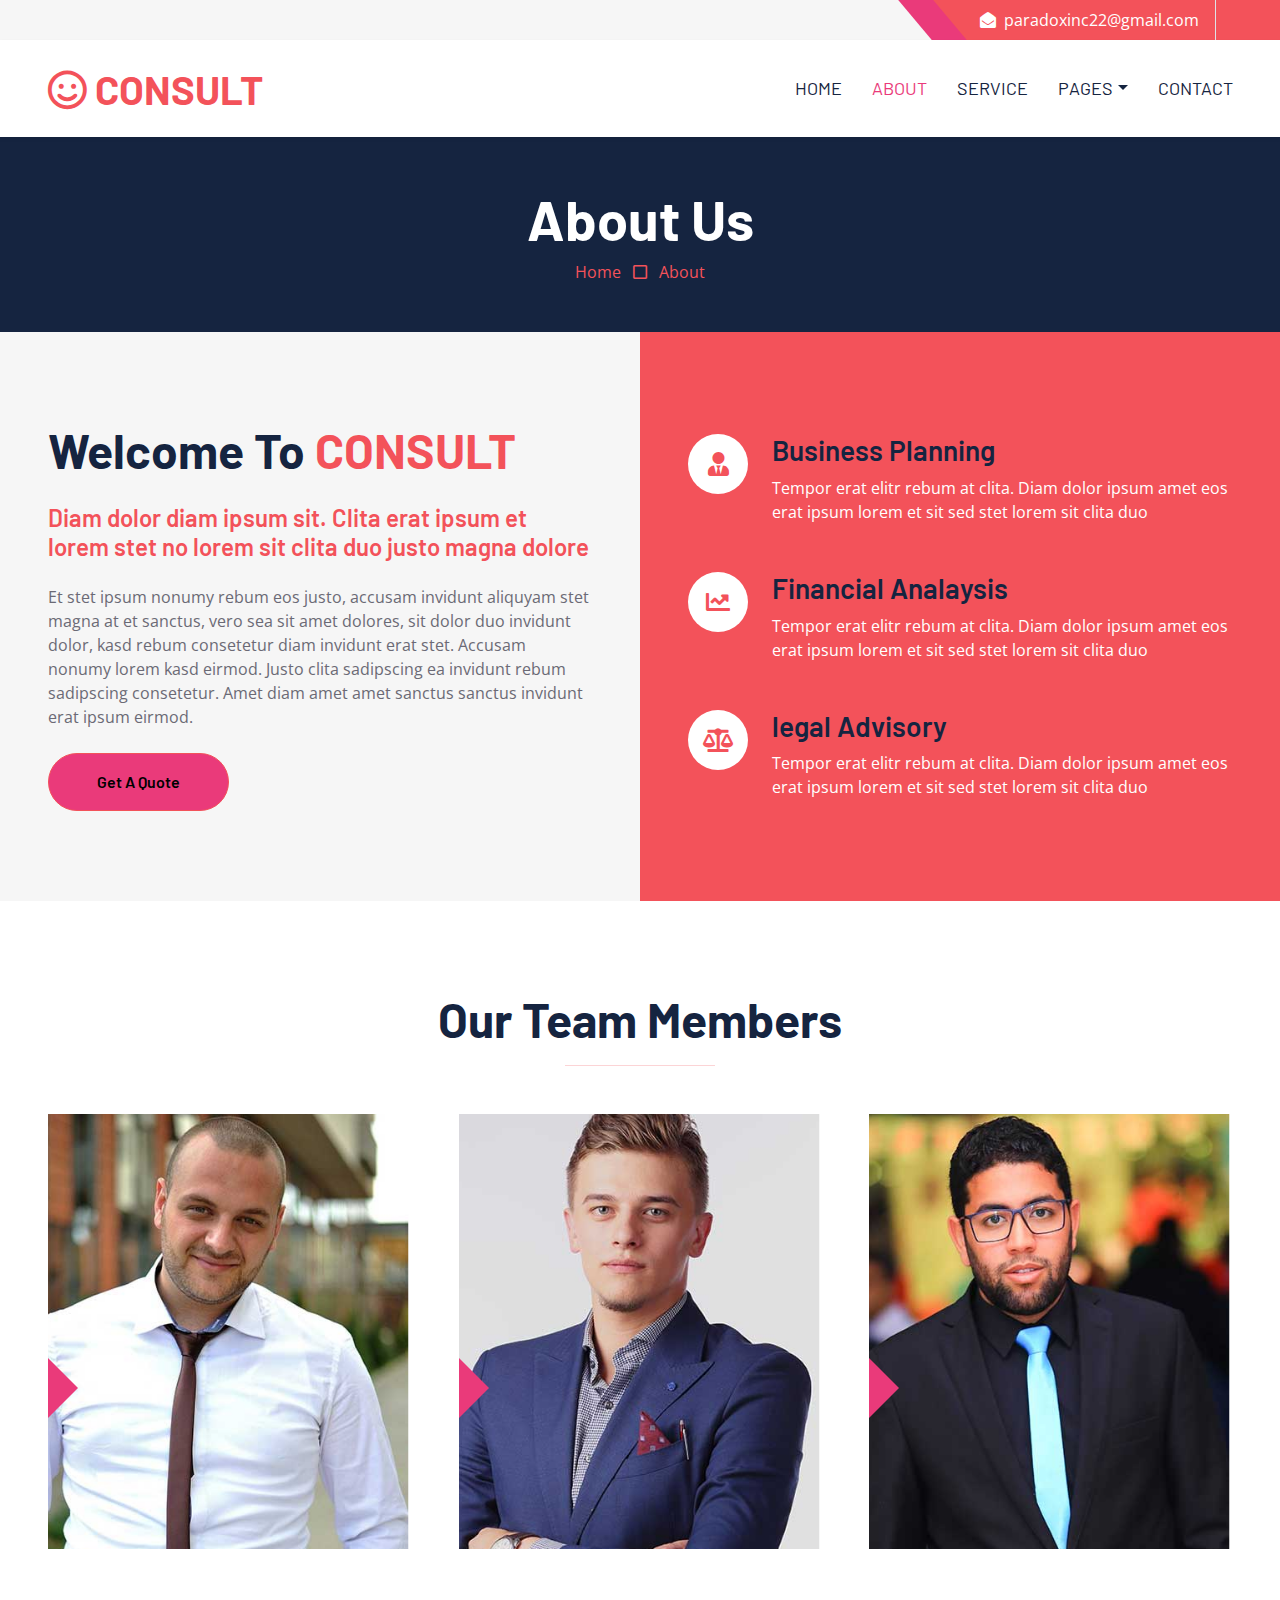
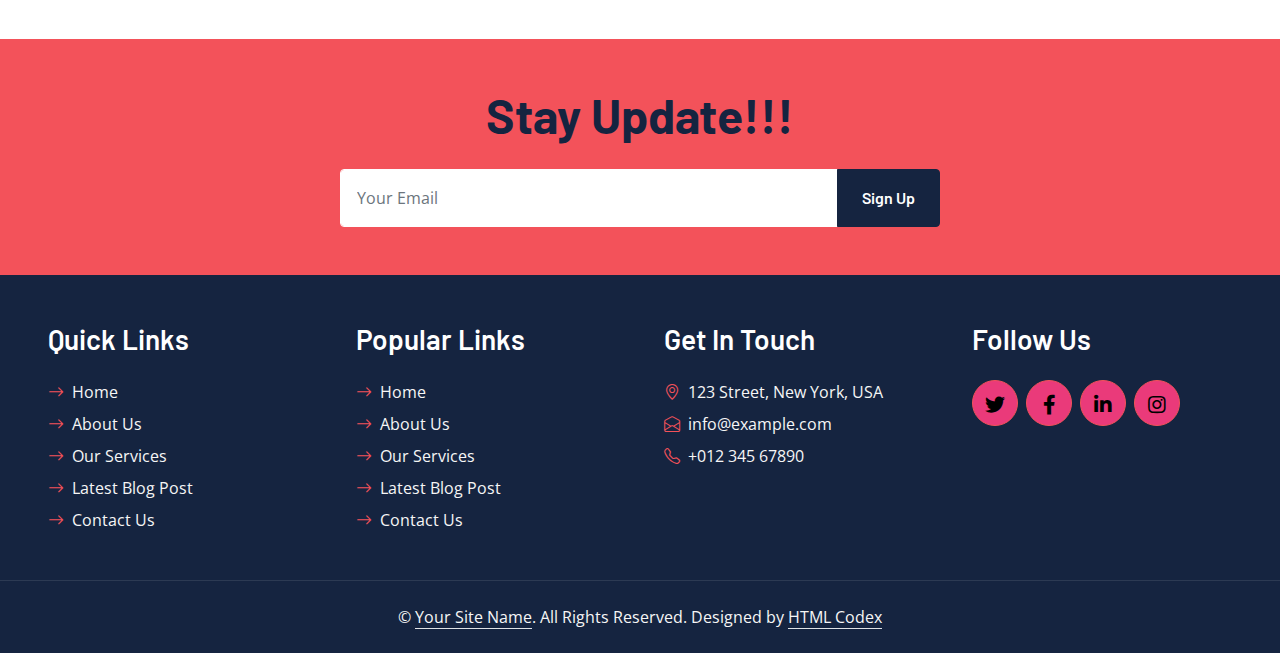
<file: about.html>
<!DOCTYPE html>
<html lang="en">

<head>
    <meta charset="utf-8">
    <title>CONSULT - Consultancy Website Template</title>
    <meta content="width=device-width, initial-scale=1.0" name="viewport">
    <meta content="Free HTML Templates" name="keywords">
    <meta content="Free HTML Templates" name="description">

    <!-- Favicon -->
    <link href="img/favicon.ico" rel="icon">

    <!-- Google Web Fonts -->
    <link rel="preconnect" href="https://fonts.googleapis.com">
    <link rel="preconnect" href="https://fonts.gstatic.com" crossorigin>
    <link href="https://fonts.googleapis.com/css2?family=Barlow:wght@500;600;700&family=Open+Sans:wght@400;600&display=swap" rel="stylesheet"> 

    <!-- Icon Font Stylesheet -->
    <link href="https://cdnjs.cloudflare.com/ajax/libs/font-awesome/5.10.0/css/all.min.css" rel="stylesheet">
    <link href="https://cdn.jsdelivr.net/npm/bootstrap-icons@1.4.1/font/bootstrap-icons.css" rel="stylesheet">

    <!-- Libraries Stylesheet -->
    <link href="lib/owlcarousel/assets/owl.carousel.min.css" rel="stylesheet">

    <!-- Customized Bootstrap Stylesheet -->
    <link href="css/bootstrap.min.css" rel="stylesheet">

    <!-- Template Stylesheet -->
    <link href="css/style.css" rel="stylesheet">
</head>

<div>
    <!-- Topbar Start -->
    <div class="container-fluid bg-secondary ps-5 pe-0 d-none d-lg-block">
        <div class="row gx-0">
            <div class="col-md-6 text-center text-lg-start mb-2 mb-lg-0">
                <!--
                <div class="d-inline-flex align-items-center">
                    <a class="text-body py-2 pe-3 border-end" href=""><small>FAQs</small></a>
                    <a class="text-body py-2 px-3 border-end" href=""><small>Support</small></a>
                    <a class="text-body py-2 px-3 border-end" href=""><small>Privacy</small></a>
                    <a class="text-body py-2 px-3 border-end" href=""><small>Policy</small></a>
                    <a class="text-body py-2 ps-3" href=""><small>Career</small></a>
                </div>-->
            </div>
            <div class="col-md-6 text-center text-lg-end">
                <div class="position-relative d-inline-flex align-items-center bg-primary text-white top-shape px-5">
                    <div class="me-3 pe-3 border-end py-2">
                        <p class="m-0"><i class="fa fa-envelope-open me-2"></i>paradoxinc22@gmail.com</p>
                    </div>
                    <!--
                    <div class="py-2">
                        <p class="m-0"><i class="fa fa-phone-alt me-2"></i>+012 345 6789</p>
                    </div>-->
                </div>
            </div>
        </div>
    </div>
    <!-- Topbar End -->


    <!-- Navbar Start -->
    <nav class="navbar navbar-expand-lg bg-white navbar-light shadow-sm px-5 py-3 py-lg-0">
        <a href="index.html" class="navbar-brand p-0">
            <h1 class="m-0 text-uppercase text-primary"><i class="far fa-smile text-primary me-2"></i>consult</h1>
        </a>
        <button title="button" class="navbar-toggler" type="button" data-bs-toggle="collapse" data-bs-target="#navbarCollapse">
            <span class="navbar-toggler-icon"></span>
        </button>
        <div class="collapse navbar-collapse" id="navbarCollapse">
            <div class="navbar-nav ms-auto py-0 me-n3">
                <a href="index.php" class="nav-item nav-link">Home</a>
                <a href="about.html" class="nav-item nav-link active">About</a>
                <a href="service.html" class="nav-item nav-link">Service</a>
                <div class="nav-item dropdown">
                    <a href="#" class="nav-link dropdown-toggle" data-bs-toggle="dropdown">Pages</a>
                    <div class="dropdown-menu m-0">
                        <a href="blog.html" class="dropdown-item">Blog Grid</a>
                        <a href="detail.html" class="dropdown-item">Blog Detail</a>
                        <a href="feature.html" class="dropdown-item">Features</a>
                        <a href="quote.html" class="dropdown-item">Quote Form</a>
                        <a href="team.html" class="dropdown-item">The Team</a>
                        <a href="testimonial.html" class="dropdown-item">Testimonial</a>
                    </div>
                </div>
                <a href="contact.html" class="nav-item nav-link">Contact</a>
            </div>
        </div>
    </nav>
    <!-- Navbar End -->


    <!-- Page Header Start -->
    <div class="container-fluid bg-dark p-5">
        <div class="row">
            <div class="col-12 text-center">
                <h1 class="display-4 text-white">About Us</h1>
                <a href="">Home</a>
                <i class="far fa-square text-primary px-2"></i>
                <a href="">About</a>
            </div>
        </div>
    </div>
    <!-- Page Header End -->


    <!-- About Start -->
    <div class="container-fluid bg-secondary p-0">
        <div class="row g-0">
            <div class="col-lg-6 py-6 px-5">
                <h1 class="display-5 mb-4">Welcome To <span class="text-primary">CONSULT</span></h1>
                <h4 class="text-primary mb-4">Diam dolor diam ipsum sit. Clita erat ipsum et lorem stet no lorem sit clita duo justo magna dolore</h4>
                <p class="mb-4">Et stet ipsum nonumy rebum eos justo, accusam invidunt aliquyam stet magna at et sanctus, vero sea sit amet dolores, sit dolor duo invidunt dolor, kasd rebum consetetur diam invidunt erat stet. Accusam nonumy lorem kasd eirmod. Justo clita sadipscing ea invidunt rebum sadipscing consetetur. Amet diam amet amet sanctus sanctus invidunt erat ipsum eirmod.</p>
                <a href="" class="btn btn-primary py-md-3 px-md-5 rounded-pill">Get A Quote</a>
            </div>
            <div class="col-lg-6">
                <div class="h-100 d-flex flex-column justify-content-center bg-primary p-5">
                    <div class="d-flex text-white mb-5">
                        <div class="d-flex flex-shrink-0 align-items-center justify-content-center bg-white text-primary rounded-circle mx-auto mb-4" style="width: 60px; height: 60px;">
                            <i class="fa fa-user-tie fs-4"></i>
                        </div>
                        <div class="ps-4">
                            <h3>Business Planning</h3>
                            <p class="mb-0">Tempor erat elitr rebum at clita. Diam dolor ipsum amet eos erat ipsum lorem et sit sed stet lorem sit clita duo</p>
                        </div>
                    </div>
                    <div class="d-flex text-white mb-5">
                        <div class="d-flex flex-shrink-0 align-items-center justify-content-center bg-white text-primary rounded-circle mx-auto mb-4" style="width: 60px; height: 60px;">
                            <i class="fa fa-chart-line fs-4"></i>
                        </div>
                        <div class="ps-4">
                            <h3>Financial Analaysis</h3>
                            <p class="mb-0">Tempor erat elitr rebum at clita. Diam dolor ipsum amet eos erat ipsum lorem et sit sed stet lorem sit clita duo</p>
                        </div>
                    </div>
                    <div class="d-flex text-white">
                        <div class="d-flex flex-shrink-0 align-items-center justify-content-center bg-white text-primary rounded-circle mx-auto mb-4" style="width: 60px; height: 60px;">
                            <i class="fa fa-balance-scale fs-4"></i>
                        </div>
                        <div class="ps-4">
                            <h3>legal Advisory</h3>
                            <p class="mb-0">Tempor erat elitr rebum at clita. Diam dolor ipsum amet eos erat ipsum lorem et sit sed stet lorem sit clita duo</p>
                        </div>
                    </div>
                </div>
            </div>
        </div>
    </div>
    <!-- About End -->


    <!-- Team Start -->
    <div class="container-fluid py-6 px-5">
        <div class="text-center mx-auto mb-5" style="max-width: 600px;">
            <h1 class="display-5 mb-0">Our Team Members</h1>
            <hr class="w-25 mx-auto bg-primary">
        </div>
        <div class="row g-5">
            <div class="col-lg-4">
                <div class="team-item position-relative overflow-hidden">
                    <img class="img-fluid w-100" src="img/team-1.jpg" alt="">
                    <div class="team-text w-100 position-absolute top-50 text-center bg-primary p-4">
                        <h3 class="text-white">Full Name</h3>
                        <p class="text-white text-uppercase mb-0">Designation</p>
                    </div>
                </div>
            </div>
            <div class="col-lg-4">
                <div class="team-item position-relative overflow-hidden">
                    <img class="img-fluid w-100" src="img/team-2.jpg" alt="">
                    <div class="team-text w-100 position-absolute top-50 text-center bg-primary p-4">
                        <h3 class="text-white">Full Name</h3>
                        <p class="text-white text-uppercase mb-0">Designation</p>
                    </div>
                </div>
            </div>
            <div class="col-lg-4">
                <div class="team-item position-relative overflow-hidden">
                    <img class="img-fluid w-100" src="img/team-3.jpg" alt="">
                    <div class="team-text w-100 position-absolute top-50 text-center bg-primary p-4">
                        <h3 class="text-white">Full Name</h3>
                        <p class="text-white text-uppercase mb-0">Designation</p>
                    </div>
                </div>
            </div>
        </div>
    </div>
    <!-- Team End -->
    

    <!-- Footer Start -->
    <div class="container-fluid bg-primary text-secondary p-5">
        <div class="row g-5">
            <div class="col-12 text-center">
                <h1 class="display-5 mb-4">Stay Update!!!</h1>
                <form class="mx-auto" style="max-width: 600px;">
                    <div class="input-group">
                        <input type="text" class="form-control border-white p-3" placeholder="Your Email">
                        <button class="btn btn-dark px-4">Sign Up</button>
                    </div>
                </form>
            </div>
        </div>
    </div>
    <div class="container-fluid bg-dark text-secondary p-5">
        <div class="row g-5">
            <div class="col-lg-3 col-md-6">
                <h3 class="text-white mb-4">Quick Links</h3>
                <div class="d-flex flex-column justify-content-start">
                    <a class="text-secondary mb-2" href="#"><i class="bi bi-arrow-right text-primary me-2"></i>Home</a>
                    <a class="text-secondary mb-2" href="#"><i class="bi bi-arrow-right text-primary me-2"></i>About Us</a>
                    <a class="text-secondary mb-2" href="#"><i class="bi bi-arrow-right text-primary me-2"></i>Our Services</a>
                    <a class="text-secondary mb-2" href="#"><i class="bi bi-arrow-right text-primary me-2"></i>Latest Blog Post</a>
                    <a class="text-secondary" href="#"><i class="bi bi-arrow-right text-primary me-2"></i>Contact Us</a>
                </div>
            </div>
            <div class="col-lg-3 col-md-6">
                <h3 class="text-white mb-4">Popular Links</h3>
                <div class="d-flex flex-column justify-content-start">
                    <a class="text-secondary mb-2" href="#"><i class="bi bi-arrow-right text-primary me-2"></i>Home</a>
                    <a class="text-secondary mb-2" href="#"><i class="bi bi-arrow-right text-primary me-2"></i>About Us</a>
                    <a class="text-secondary mb-2" href="#"><i class="bi bi-arrow-right text-primary me-2"></i>Our Services</a>
                    <a class="text-secondary mb-2" href="#"><i class="bi bi-arrow-right text-primary me-2"></i>Latest Blog Post</a>
                    <a class="text-secondary" href="#"><i class="bi bi-arrow-right text-primary me-2"></i>Contact Us</a>
                </div>
            </div>
            <div class="col-lg-3 col-md-6">
                <h3 class="text-white mb-4">Get In Touch</h3>
                <p class="mb-2"><i class="bi bi-geo-alt text-primary me-2"></i>123 Street, New York, USA</p>
                <p class="mb-2"><i class="bi bi-envelope-open text-primary me-2"></i>info@example.com</p>
                <p class="mb-0"><i class="bi bi-telephone text-primary me-2"></i>+012 345 67890</p>
            </div>
            <div class="col-lg-3 col-md-6">
                <h3 class="text-white mb-4">Follow Us</h3>
                <div class="d-flex">
                    <a class="btn btn-lg btn-primary btn-lg-square rounded-circle me-2" href="#"><i class="fab fa-twitter fw-normal"></i></a>
                    <a class="btn btn-lg btn-primary btn-lg-square rounded-circle me-2" href="#"><i class="fab fa-facebook-f fw-normal"></i></a>
                    <a class="btn btn-lg btn-primary btn-lg-square rounded-circle me-2" href="#"><i class="fab fa-linkedin-in fw-normal"></i></a>
                    <a class="btn btn-lg btn-primary btn-lg-square rounded-circle" href="#"><i class="fab fa-instagram fw-normal"></i></a>
                </div>
            </div>
        </div>
    </div>
    <div class="container-fluid bg-dark text-secondary text-center border-top py-4 px-5" style="border-color: rgba(256, 256, 256, .1) !important;">
        <p class="m-0">&copy; <a class="text-secondary border-bottom" href="#">Your Site Name</a>. All Rights Reserved. Designed by <a class="text-secondary border-bottom" href="https://htmlcodex.com">HTML Codex</a></p>
    </div>
    <!-- Footer End -->


    <!-- Back to Top -->
    <a href="#" class="btn btn-lg btn-primary btn-lg-square rounded-circle back-to-top"><i class="bi bi-arrow-up"></i></a>


    <!-- JavaScript Libraries -->
    <script src="https://code.jquery.com/jquery-3.4.1.min.js"></script>
    <script src="https://cdn.jsdelivr.net/npm/bootstrap@5.0.0/dist/js/bootstrap.bundle.min.js"></script>
    <script src="lib/easing/easing.min.js"></script>
    <script src="lib/waypoints/waypoints.min.js"></script>
    <script src="lib/owlcarousel/owl.carousel.min.js"></script>

    <!-- Template Javascript -->
    <script src="js/main.js"></script>
</body>

</html>
</file>
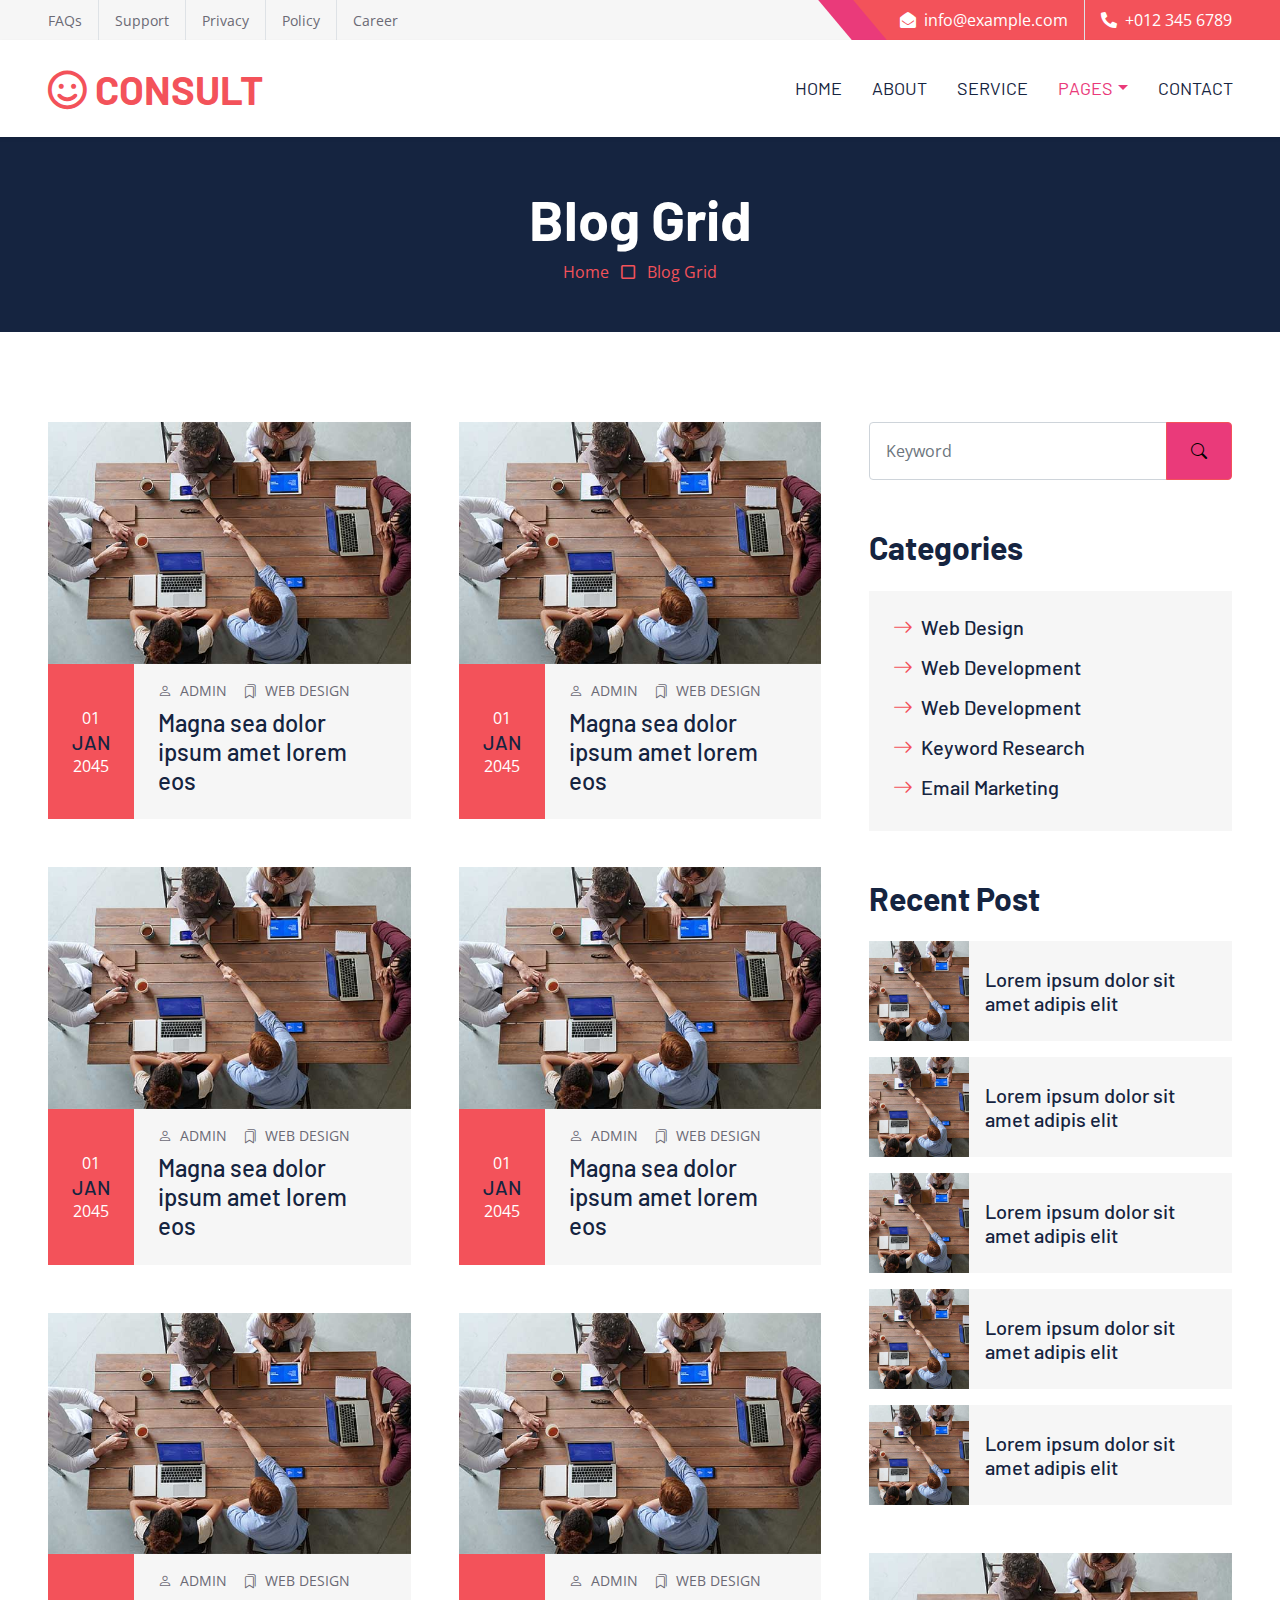
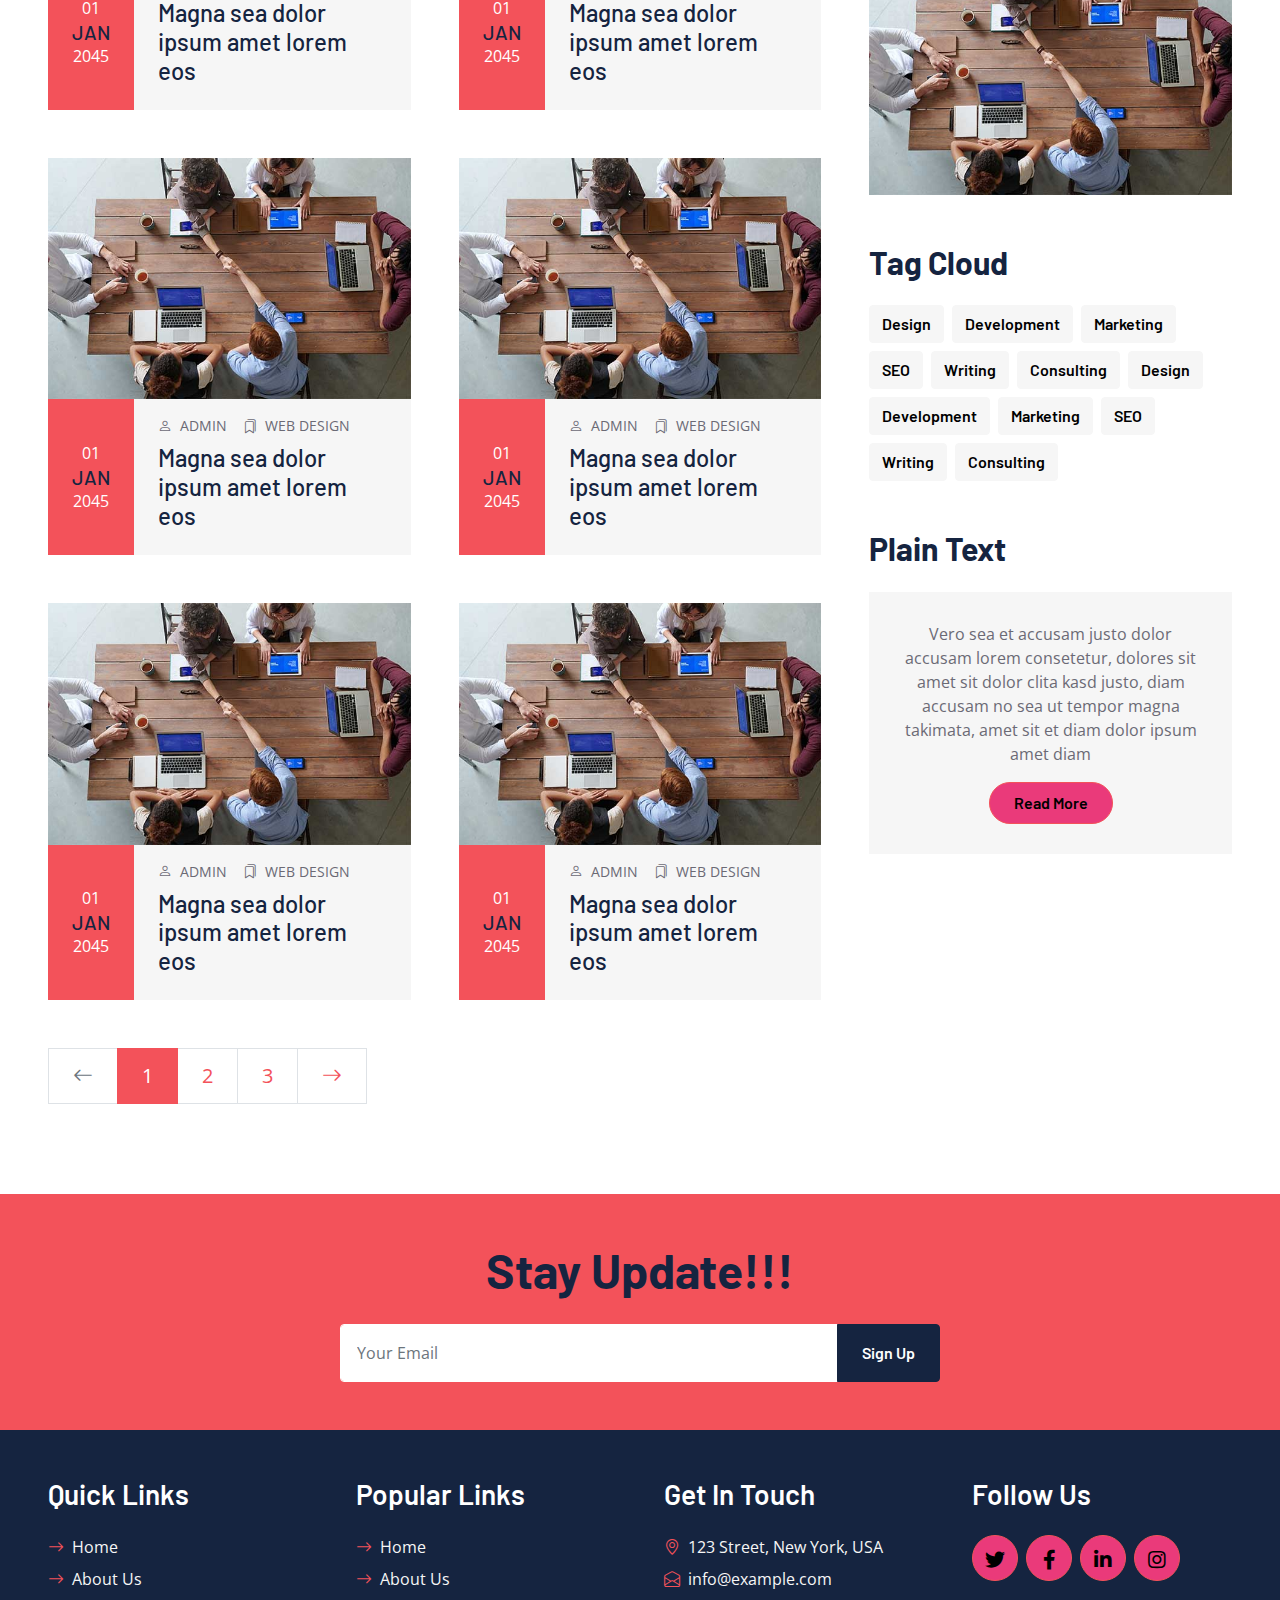
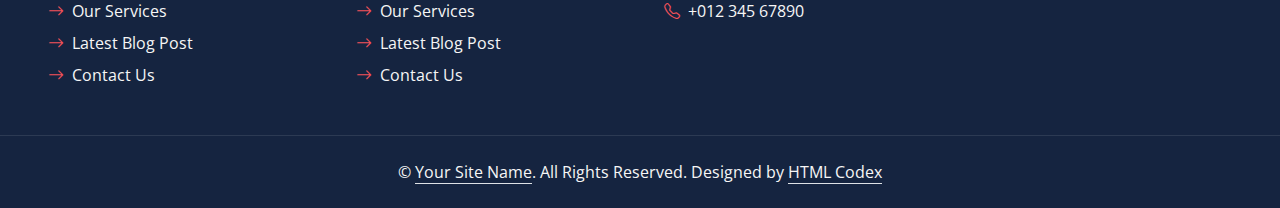
<file: blog.html>
<!DOCTYPE html>
<html lang="en">

<head>
    <meta charset="utf-8">
    <title>CONSULT - Consultancy Website Template</title>
    <meta content="width=device-width, initial-scale=1.0" name="viewport">
    <meta content="Free HTML Templates" name="keywords">
    <meta content="Free HTML Templates" name="description">

    <!-- Favicon -->
    <link href="img/favicon.ico" rel="icon">

    <!-- Google Web Fonts -->
    <link rel="preconnect" href="https://fonts.googleapis.com">
    <link rel="preconnect" href="https://fonts.gstatic.com" crossorigin>
    <link href="https://fonts.googleapis.com/css2?family=Barlow:wght@500;600;700&family=Open+Sans:wght@400;600&display=swap" rel="stylesheet"> 

    <!-- Icon Font Stylesheet -->
    <link href="https://cdnjs.cloudflare.com/ajax/libs/font-awesome/5.10.0/css/all.min.css" rel="stylesheet">
    <link href="https://cdn.jsdelivr.net/npm/bootstrap-icons@1.4.1/font/bootstrap-icons.css" rel="stylesheet">

    <!-- Libraries Stylesheet -->
    <link href="lib/owlcarousel/assets/owl.carousel.min.css" rel="stylesheet">

    <!-- Customized Bootstrap Stylesheet -->
    <link href="css/bootstrap.min.css" rel="stylesheet">

    <!-- Template Stylesheet -->
    <link href="css/style.css" rel="stylesheet">
</head>

<div>
    <!-- Topbar Start -->
    <div class="container-fluid bg-secondary ps-5 pe-0 d-none d-lg-block">
        <div class="row gx-0">
            <div class="col-md-6 text-center text-lg-start mb-2 mb-lg-0">
                <div class="d-inline-flex align-items-center">
                    <a class="text-body py-2 pe-3 border-end" href=""><small>FAQs</small></a>
                    <a class="text-body py-2 px-3 border-end" href=""><small>Support</small></a>
                    <a class="text-body py-2 px-3 border-end" href=""><small>Privacy</small></a>
                    <a class="text-body py-2 px-3 border-end" href=""><small>Policy</small></a>
                    <a class="text-body py-2 ps-3" href=""><small>Career</small></a>
                </div>
            </div>
            <div class="col-md-6 text-center text-lg-end">
                <div class="position-relative d-inline-flex align-items-center bg-primary text-white top-shape px-5">
                    <div class="me-3 pe-3 border-end py-2">
                        <p class="m-0"><i class="fa fa-envelope-open me-2"></i>info@example.com</p>
                    </div>
                    <div class="py-2">
                        <p class="m-0"><i class="fa fa-phone-alt me-2"></i>+012 345 6789</p>
                    </div>
                </div>
            </div>
        </div>
    </div>
    <!-- Topbar End -->


    <!-- Navbar Start -->
    <nav class="navbar navbar-expand-lg bg-white navbar-light shadow-sm px-5 py-3 py-lg-0">
        <a href="index.html" class="navbar-brand p-0">
            <h1 class="m-0 text-uppercase text-primary"><i class="far fa-smile text-primary me-2"></i>consult</h1>
        </a>
        <button class="navbar-toggler" type="button" data-bs-toggle="collapse" data-bs-target="#navbarCollapse" title="ssss">
            <span class="navbar-toggler-icon"></span>
        </button>
        <div class="collapse navbar-collapse" id="navbarCollapse">
            <div class="navbar-nav ms-auto py-0 me-n3">
                <a href="index.html" class="nav-item nav-link">Home</a>
                <a href="about.html" class="nav-item nav-link">About</a>
                <a href="service.html" class="nav-item nav-link">Service</a>
                <div class="nav-item dropdown">
                    <a href="#" class="nav-link dropdown-toggle active" data-bs-toggle="dropdown">Pages</a>
                    <div class="dropdown-menu m-0">
                        <a href="blog.html" class="dropdown-item active">Blog Grid</a>
                        <a href="detail.html" class="dropdown-item">Blog Detail</a>
                        <a href="feature.html" class="dropdown-item">Features</a>
                        <a href="quote.html" class="dropdown-item">Quote Form</a>
                        <a href="team.html" class="dropdown-item">The Team</a>
                        <a href="testimonial.html" class="dropdown-item">Testimonial</a>
                    </div>
                </div>
                <a href="contact.html" class="nav-item nav-link">Contact</a>
            </div>
        </div>
    </nav>
    <!-- Navbar End -->


    <!-- Page Header Start -->
    <div class="container-fluid bg-dark p-5">
        <div class="row">
            <div class="col-12 text-center">
                <h1 class="display-4 text-white">Blog Grid</h1>
                <a href="">Home</a>
                <i class="far fa-square text-primary px-2"></i>
                <a href="">Blog Grid</a>
            </div>
        </div>
    </div>
    <!-- Page Header End -->


    <!-- Blog Start -->
    <div class="container-fluid py-6 px-5">
        <div class="row g-5">
            <!-- Blog list Start -->
            <div class="col-lg-8">
                <div class="row g-5">
                    <div class="col-xl-6 col-lg-12 col-md-6">
                        <div class="blog-item">
                            <div class="position-relative overflow-hidden">
                                <img class="img-fluid" src="img/blog-1.jpg" alt="">
                            </div>
                            <div class="bg-secondary d-flex">
                                <div class="flex-shrink-0 d-flex flex-column justify-content-center text-center bg-primary text-white px-4">
                                    <span>01</span>
                                    <h5 class="text-uppercase m-0">Jan</h5>
                                    <span>2045</span>
                                </div>
                                <div class="d-flex flex-column justify-content-center py-3 px-4">
                                    <div class="d-flex mb-2">
                                        <small class="text-uppercase me-3"><i class="bi bi-person me-2"></i>Admin</small>
                                        <small class="text-uppercase me-3"><i class="bi bi-bookmarks me-2"></i>Web Design</small>
                                    </div>
                                    <a class="h4" href="">Magna sea dolor ipsum amet lorem eos</a>
                                </div>
                            </div>
                        </div>
                    </div>
                    <div class="col-xl-6 col-lg-12 col-md-6">
                        <div class="blog-item">
                            <div class="position-relative overflow-hidden">
                                <img class="img-fluid" src="img/blog-1.jpg" alt="">
                            </div>
                            <div class="bg-secondary d-flex">
                                <div class="flex-shrink-0 d-flex flex-column justify-content-center text-center bg-primary text-white px-4">
                                    <span>01</span>
                                    <h5 class="text-uppercase m-0">Jan</h5>
                                    <span>2045</span>
                                </div>
                                <div class="d-flex flex-column justify-content-center py-3 px-4">
                                    <div class="d-flex mb-2">
                                        <small class="text-uppercase me-3"><i class="bi bi-person me-2"></i>Admin</small>
                                        <small class="text-uppercase me-3"><i class="bi bi-bookmarks me-2"></i>Web Design</small>
                                    </div>
                                    <a class="h4" href="">Magna sea dolor ipsum amet lorem eos</a>
                                </div>
                            </div>
                        </div>
                    </div>
                    <div class="col-xl-6 col-lg-12 col-md-6">
                        <div class="blog-item">
                            <div class="position-relative overflow-hidden">
                                <img class="img-fluid" src="img/blog-1.jpg" alt="">
                            </div>
                            <div class="bg-secondary d-flex">
                                <div class="flex-shrink-0 d-flex flex-column justify-content-center text-center bg-primary text-white px-4">
                                    <span>01</span>
                                    <h5 class="text-uppercase m-0">Jan</h5>
                                    <span>2045</span>
                                </div>
                                <div class="d-flex flex-column justify-content-center py-3 px-4">
                                    <div class="d-flex mb-2">
                                        <small class="text-uppercase me-3"><i class="bi bi-person me-2"></i>Admin</small>
                                        <small class="text-uppercase me-3"><i class="bi bi-bookmarks me-2"></i>Web Design</small>
                                    </div>
                                    <a class="h4" href="">Magna sea dolor ipsum amet lorem eos</a>
                                </div>
                            </div>
                        </div>
                    </div>
                    <div class="col-xl-6 col-lg-12 col-md-6">
                        <div class="blog-item">
                            <div class="position-relative overflow-hidden">
                                <img class="img-fluid" src="img/blog-1.jpg" alt="">
                            </div>
                            <div class="bg-secondary d-flex">
                                <div class="flex-shrink-0 d-flex flex-column justify-content-center text-center bg-primary text-white px-4">
                                    <span>01</span>
                                    <h5 class="text-uppercase m-0">Jan</h5>
                                    <span>2045</span>
                                </div>
                                <div class="d-flex flex-column justify-content-center py-3 px-4">
                                    <div class="d-flex mb-2">
                                        <small class="text-uppercase me-3"><i class="bi bi-person me-2"></i>Admin</small>
                                        <small class="text-uppercase me-3"><i class="bi bi-bookmarks me-2"></i>Web Design</small>
                                    </div>
                                    <a class="h4" href="">Magna sea dolor ipsum amet lorem eos</a>
                                </div>
                            </div>
                        </div>
                    </div>
                    <div class="col-xl-6 col-lg-12 col-md-6">
                        <div class="blog-item">
                            <div class="position-relative overflow-hidden">
                                <img class="img-fluid" src="img/blog-1.jpg" alt="">
                            </div>
                            <div class="bg-secondary d-flex">
                                <div class="flex-shrink-0 d-flex flex-column justify-content-center text-center bg-primary text-white px-4">
                                    <span>01</span>
                                    <h5 class="text-uppercase m-0">Jan</h5>
                                    <span>2045</span>
                                </div>
                                <div class="d-flex flex-column justify-content-center py-3 px-4">
                                    <div class="d-flex mb-2">
                                        <small class="text-uppercase me-3"><i class="bi bi-person me-2"></i>Admin</small>
                                        <small class="text-uppercase me-3"><i class="bi bi-bookmarks me-2"></i>Web Design</small>
                                    </div>
                                    <a class="h4" href="">Magna sea dolor ipsum amet lorem eos</a>
                                </div>
                            </div>
                        </div>
                    </div>
                    <div class="col-xl-6 col-lg-12 col-md-6">
                        <div class="blog-item">
                            <div class="position-relative overflow-hidden">
                                <img class="img-fluid" src="img/blog-1.jpg" alt="">
                            </div>
                            <div class="bg-secondary d-flex">
                                <div class="flex-shrink-0 d-flex flex-column justify-content-center text-center bg-primary text-white px-4">
                                    <span>01</span>
                                    <h5 class="text-uppercase m-0">Jan</h5>
                                    <span>2045</span>
                                </div>
                                <div class="d-flex flex-column justify-content-center py-3 px-4">
                                    <div class="d-flex mb-2">
                                        <small class="text-uppercase me-3"><i class="bi bi-person me-2"></i>Admin</small>
                                        <small class="text-uppercase me-3"><i class="bi bi-bookmarks me-2"></i>Web Design</small>
                                    </div>
                                    <a class="h4" href="">Magna sea dolor ipsum amet lorem eos</a>
                                </div>
                            </div>
                        </div>
                    </div>
                    <div class="col-xl-6 col-lg-12 col-md-6">
                        <div class="blog-item">
                            <div class="position-relative overflow-hidden">
                                <img class="img-fluid" src="img/blog-1.jpg" alt="">
                            </div>
                            <div class="bg-secondary d-flex">
                                <div class="flex-shrink-0 d-flex flex-column justify-content-center text-center bg-primary text-white px-4">
                                    <span>01</span>
                                    <h5 class="text-uppercase m-0">Jan</h5>
                                    <span>2045</span>
                                </div>
                                <div class="d-flex flex-column justify-content-center py-3 px-4">
                                    <div class="d-flex mb-2">
                                        <small class="text-uppercase me-3"><i class="bi bi-person me-2"></i>Admin</small>
                                        <small class="text-uppercase me-3"><i class="bi bi-bookmarks me-2"></i>Web Design</small>
                                    </div>
                                    <a class="h4" href="">Magna sea dolor ipsum amet lorem eos</a>
                                </div>
                            </div>
                        </div>
                    </div>
                    <div class="col-xl-6 col-lg-12 col-md-6">
                        <div class="blog-item">
                            <div class="position-relative overflow-hidden">
                                <img class="img-fluid" src="img/blog-1.jpg" alt="">
                            </div>
                            <div class="bg-secondary d-flex">
                                <div class="flex-shrink-0 d-flex flex-column justify-content-center text-center bg-primary text-white px-4">
                                    <span>01</span>
                                    <h5 class="text-uppercase m-0">Jan</h5>
                                    <span>2045</span>
                                </div>
                                <div class="d-flex flex-column justify-content-center py-3 px-4">
                                    <div class="d-flex mb-2">
                                        <small class="text-uppercase me-3"><i class="bi bi-person me-2"></i>Admin</small>
                                        <small class="text-uppercase me-3"><i class="bi bi-bookmarks me-2"></i>Web Design</small>
                                    </div>
                                    <a class="h4" href="">Magna sea dolor ipsum amet lorem eos</a>
                                </div>
                            </div>
                        </div>
                    </div>
                    <div class="col-xl-6 col-lg-12 col-md-6">
                        <div class="blog-item">
                            <div class="position-relative overflow-hidden">
                                <img class="img-fluid" src="img/blog-1.jpg" alt="">
                            </div>
                            <div class="bg-secondary d-flex">
                                <div class="flex-shrink-0 d-flex flex-column justify-content-center text-center bg-primary text-white px-4">
                                    <span>01</span>
                                    <h5 class="text-uppercase m-0">Jan</h5>
                                    <span>2045</span>
                                </div>
                                <div class="d-flex flex-column justify-content-center py-3 px-4">
                                    <div class="d-flex mb-2">
                                        <small class="text-uppercase me-3"><i class="bi bi-person me-2"></i>Admin</small>
                                        <small class="text-uppercase me-3"><i class="bi bi-bookmarks me-2"></i>Web Design</small>
                                    </div>
                                    <a class="h4" href="">Magna sea dolor ipsum amet lorem eos</a>
                                </div>
                            </div>
                        </div>
                    </div>
                    <div class="col-xl-6 col-lg-12 col-md-6">
                        <div class="blog-item">
                            <div class="position-relative overflow-hidden">
                                <img class="img-fluid" src="img/blog-1.jpg" alt="">
                            </div>
                            <div class="bg-secondary d-flex">
                                <div class="flex-shrink-0 d-flex flex-column justify-content-center text-center bg-primary text-white px-4">
                                    <span>01</span>
                                    <h5 class="text-uppercase m-0">Jan</h5>
                                    <span>2045</span>
                                </div>
                                <div class="d-flex flex-column justify-content-center py-3 px-4">
                                    <div class="d-flex mb-2">
                                        <small class="text-uppercase me-3"><i class="bi bi-person me-2"></i>Admin</small>
                                        <small class="text-uppercase me-3"><i class="bi bi-bookmarks me-2"></i>Web Design</small>
                                    </div>
                                    <a class="h4" href="">Magna sea dolor ipsum amet lorem eos</a>
                                </div>
                            </div>
                        </div>
                    </div>
                    <div class="col-12">
                        <nav aria-label="Page navigation">
                          <ul class="pagination pagination-lg m-0">
                            <li class="page-item disabled">
                              <a class="page-link rounded-0" href="#" aria-label="Previous">
                                <span aria-hidden="true"><i class="bi bi-arrow-left"></i></span>
                              </a>
                            </li>
                            <li class="page-item active"><a class="page-link" href="#">1</a></li>
                            <li class="page-item"><a class="page-link" href="#">2</a></li>
                            <li class="page-item"><a class="page-link" href="#">3</a></li>
                            <li class="page-item">
                              <a class="page-link rounded-0" href="#" aria-label="Next">
                                <span aria-hidden="true"><i class="bi bi-arrow-right"></i></span>
                              </a>
                            </li>
                          </ul>
                        </nav>
                    </div>
                </div>
            </div>
            <!-- Blog list End -->

            <!-- Sidebar Start -->
            <div class="col-lg-4">
                <!-- Search Form Start -->
                <div class="mb-5">
                    <div class="input-group">
                        <input type="text" class="form-control p-3" placeholder="Keyword">
                        <button class="btn btn-primary px-4"><i class="bi bi-search"></i></button>
                    </div>
                </div>
                <!-- Search Form End -->

                <!-- Category Start -->
                <div class="mb-5">
                    <h2 class="mb-4">Categories</h2>
                    <div class="d-flex flex-column justify-content-start bg-secondary p-4">
                        <a class="h5 mb-3" href="#"><i class="bi bi-arrow-right text-primary me-2"></i>Web Design</a>
                        <a class="h5 mb-3" href="#"><i class="bi bi-arrow-right text-primary me-2"></i>Web Development</a>
                        <a class="h5 mb-3" href="#"><i class="bi bi-arrow-right text-primary me-2"></i>Web Development</a>
                        <a class="h5 mb-3" href="#"><i class="bi bi-arrow-right text-primary me-2"></i>Keyword Research</a>
                        <a class="h5" href="#"><i class="bi bi-arrow-right text-primary me-2"></i>Email Marketing</a>
                    </div>
                </div>
                <!-- Category End -->

                <!-- Recent Post Start -->
                <div class="mb-5">
                    <h2 class="mb-4">Recent Post</h2>
                    <div class="d-flex mb-3">
                        <img class="img-fluid" src="img/blog-1.jpg" style="width: 100px; height: 100px; object-fit: cover;" alt="">
                        <a href="" class="h5 d-flex align-items-center bg-secondary px-3 mb-0">Lorem ipsum dolor sit amet adipis elit
                        </a>
                    </div>
                    <div class="d-flex mb-3">
                        <img class="img-fluid" src="img/blog-1.jpg" style="width: 100px; height: 100px; object-fit: cover;" alt="">
                        <a href="" class="h5 d-flex align-items-center bg-secondary px-3 mb-0">Lorem ipsum dolor sit amet adipis elit
                        </a>
                    </div>
                    <div class="d-flex mb-3">
                        <img class="img-fluid" src="img/blog-1.jpg" style="width: 100px; height: 100px; object-fit: cover;" alt="">
                        <a href="" class="h5 d-flex align-items-center bg-secondary px-3 mb-0">Lorem ipsum dolor sit amet adipis elit
                        </a>
                    </div>
                    <div class="d-flex mb-3">
                        <img class="img-fluid" src="img/blog-1.jpg" style="width: 100px; height: 100px; object-fit: cover;" alt="">
                        <a href="" class="h5 d-flex align-items-center bg-secondary px-3 mb-0">Lorem ipsum dolor sit amet adipis elit
                        </a>
                    </div>
                    <div class="d-flex">
                        <img class="img-fluid" src="img/blog-1.jpg" style="width: 100px; height: 100px; object-fit: cover;" alt="">
                        <a href="" class="h5 d-flex align-items-center bg-secondary px-3 mb-0">Lorem ipsum dolor sit amet adipis elit
                        </a>
                    </div>
                </div>
                <!-- Recent Post End -->

                <!-- Image Start -->
                <div class="mb-5">
                    <img src="img/blog-1.jpg" alt="" class="img-fluid">
                </div>
                <!-- Image End -->

                <!-- Tags Start -->
                <div class="mb-5">
                    <h2 class="mb-4">Tag Cloud</h2>
                    <div class="d-flex flex-wrap m-n1">
                        <a href="" class="btn btn-secondary m-1">Design</a>
                        <a href="" class="btn btn-secondary m-1">Development</a>
                        <a href="" class="btn btn-secondary m-1">Marketing</a>
                        <a href="" class="btn btn-secondary m-1">SEO</a>
                        <a href="" class="btn btn-secondary m-1">Writing</a>
                        <a href="" class="btn btn-secondary m-1">Consulting</a>
                        <a href="" class="btn btn-secondary m-1">Design</a>
                        <a href="" class="btn btn-secondary m-1">Development</a>
                        <a href="" class="btn btn-secondary m-1">Marketing</a>
                        <a href="" class="btn btn-secondary m-1">SEO</a>
                        <a href="" class="btn btn-secondary m-1">Writing</a>
                        <a href="" class="btn btn-secondary m-1">Consulting</a>
                    </div>
                </div>
                <!-- Tags End -->

                <!-- Plain Text Start -->
                <div>
                    <h2 class="mb-4">Plain Text</h2>
                    <div class="bg-secondary text-center" style="padding: 30px;">
                        <p>Vero sea et accusam justo dolor accusam lorem consetetur, dolores sit amet sit dolor clita kasd justo, diam accusam no sea ut tempor magna takimata, amet sit et diam dolor ipsum amet diam</p>
                        <a href="" class="btn btn-primary rounded-pill py-2 px-4">Read More</a>
                    </div>
                </div>
                <!-- Plain Text End -->
            </div>
            <!-- Sidebar End -->
        </div>
    </div>
    <!-- Blog End -->


    <!-- Footer Start -->
    <div class="container-fluid bg-primary text-secondary p-5">
        <div class="row g-5">
            <div class="col-12 text-center">
                <h1 class="display-5 mb-4">Stay Update!!!</h1>
                <form class="mx-auto" style="max-width: 600px;">
                    <div class="input-group">
                        <input type="text" class="form-control border-white p-3" placeholder="Your Email">
                        <button class="btn btn-dark px-4">Sign Up</button>
                    </div>
                </form>
            </div>
        </div>
    </div>
    <div class="container-fluid bg-dark text-secondary p-5">
        <div class="row g-5">
            <div class="col-lg-3 col-md-6">
                <h3 class="text-white mb-4">Quick Links</h3>
                <div class="d-flex flex-column justify-content-start">
                    <a class="text-secondary mb-2" href="#"><i class="bi bi-arrow-right text-primary me-2"></i>Home</a>
                    <a class="text-secondary mb-2" href="#"><i class="bi bi-arrow-right text-primary me-2"></i>About Us</a>
                    <a class="text-secondary mb-2" href="#"><i class="bi bi-arrow-right text-primary me-2"></i>Our Services</a>
                    <a class="text-secondary mb-2" href="#"><i class="bi bi-arrow-right text-primary me-2"></i>Latest Blog Post</a>
                    <a class="text-secondary" href="#"><i class="bi bi-arrow-right text-primary me-2"></i>Contact Us</a>
                </div>
            </div>
            <div class="col-lg-3 col-md-6">
                <h3 class="text-white mb-4">Popular Links</h3>
                <div class="d-flex flex-column justify-content-start">
                    <a class="text-secondary mb-2" href="#"><i class="bi bi-arrow-right text-primary me-2"></i>Home</a>
                    <a class="text-secondary mb-2" href="#"><i class="bi bi-arrow-right text-primary me-2"></i>About Us</a>
                    <a class="text-secondary mb-2" href="#"><i class="bi bi-arrow-right text-primary me-2"></i>Our Services</a>
                    <a class="text-secondary mb-2" href="#"><i class="bi bi-arrow-right text-primary me-2"></i>Latest Blog Post</a>
                    <a class="text-secondary" href="#"><i class="bi bi-arrow-right text-primary me-2"></i>Contact Us</a>
                </div>
            </div>
            <div class="col-lg-3 col-md-6">
                <h3 class="text-white mb-4">Get In Touch</h3>
                <p class="mb-2"><i class="bi bi-geo-alt text-primary me-2"></i>123 Street, New York, USA</p>
                <p class="mb-2"><i class="bi bi-envelope-open text-primary me-2"></i>info@example.com</p>
                <p class="mb-0"><i class="bi bi-telephone text-primary me-2"></i>+012 345 67890</p>
            </div>
            <div class="col-lg-3 col-md-6">
                <h3 class="text-white mb-4">Follow Us</h3>
                <div class="d-flex">
                    <a class="btn btn-lg btn-primary btn-lg-square rounded-circle me-2" href="#"><i class="fab fa-twitter fw-normal"></i></a>
                    <a class="btn btn-lg btn-primary btn-lg-square rounded-circle me-2" href="#"><i class="fab fa-facebook-f fw-normal"></i></a>
                    <a class="btn btn-lg btn-primary btn-lg-square rounded-circle me-2" href="#"><i class="fab fa-linkedin-in fw-normal"></i></a>
                    <a class="btn btn-lg btn-primary btn-lg-square rounded-circle" href="#"><i class="fab fa-instagram fw-normal"></i></a>
                </div>
            </div>
        </div>
    </div>
    <div class="container-fluid bg-dark text-secondary text-center border-top py-4 px-5" style="border-color: rgba(256, 256, 256, .1) !important;">
        <p class="m-0">&copy; <a class="text-secondary border-bottom" href="#">Your Site Name</a>. All Rights Reserved. Designed by <a class="text-secondary border-bottom" href="https://htmlcodex.com">HTML Codex</a></p>
    </div>
    <!-- Footer End -->


    <!-- Back to Top -->
    <a href="#" class="btn btn-lg btn-primary btn-lg-square rounded-circle back-to-top"><i class="bi bi-arrow-up"></i></a>


    <!-- JavaScript Libraries -->
    <script src="https://code.jquery.com/jquery-3.4.1.min.js"></script>
    <script src="https://cdn.jsdelivr.net/npm/bootstrap@5.0.0/dist/js/bootstrap.bundle.min.js"></script>
    <script src="lib/easing/easing.min.js"></script>
    <script src="lib/waypoints/waypoints.min.js"></script>
    <script src="lib/owlcarousel/owl.carousel.min.js"></script>

    <!-- Template Javascript -->
    <script src="js/main.js"></script>
</body>

</html>
</file>
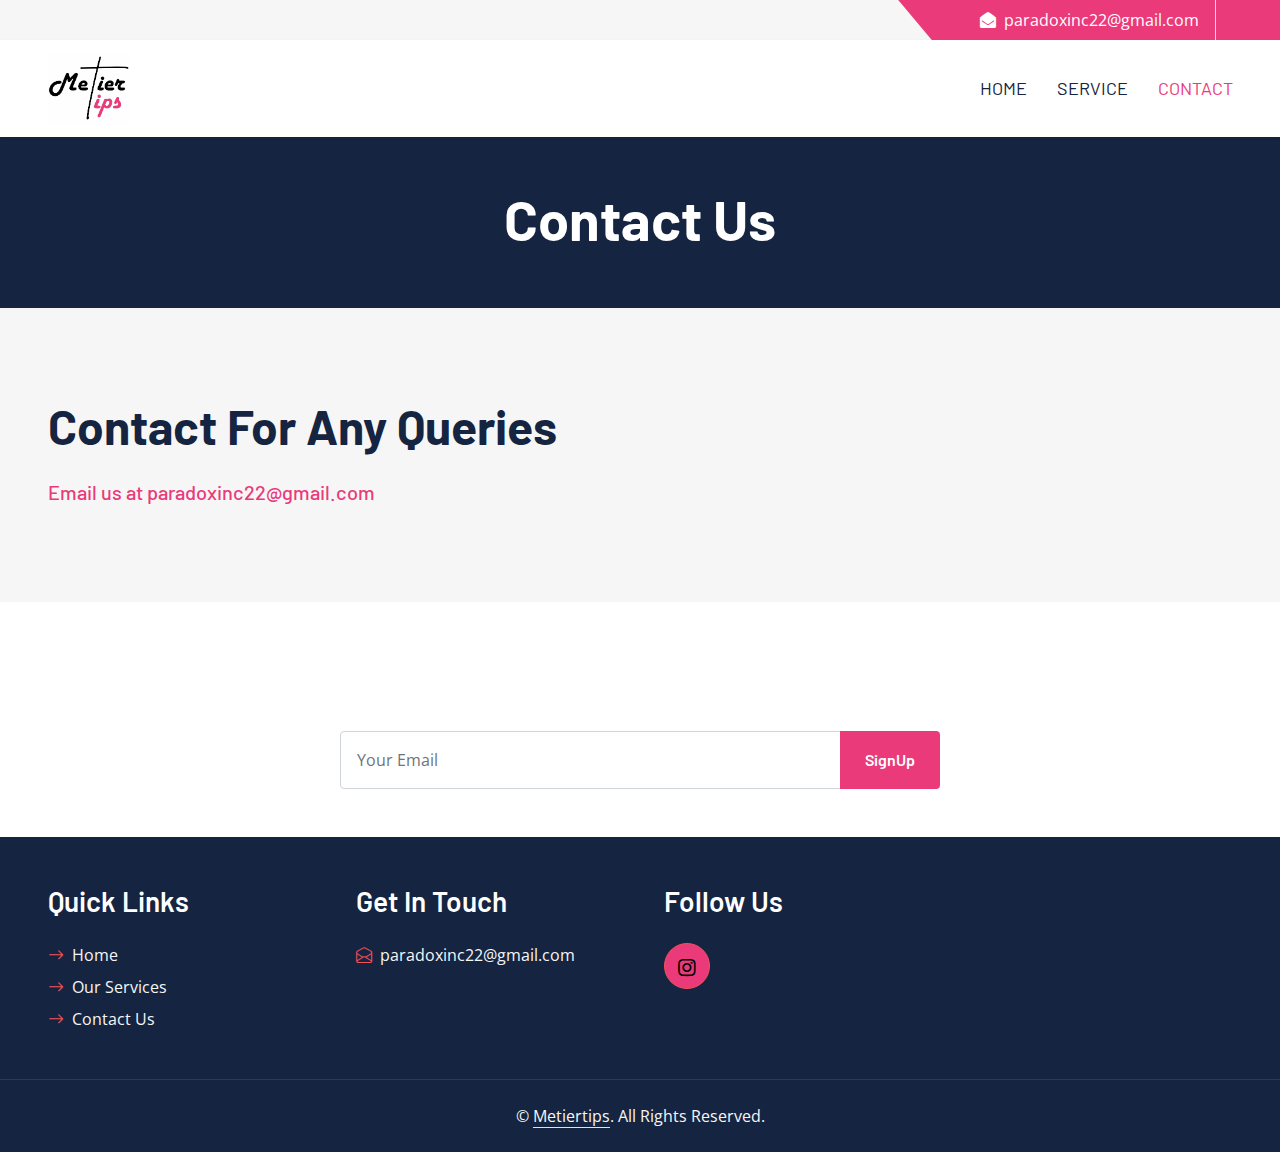
<file: contact.html>
<!DOCTYPE html>
<html lang="en">

<head>
    <meta charset="utf-8">
    <title>Metiertips</title>
    <meta content="width=device-width, initial-scale=1.0" name="viewport">
    <meta content="Free HTML Templates" name="keywords">
    <meta content="Free HTML Templates" name="description">

    <!-- Favicon -->
    <link href="img/favicon.ico" rel="icon">

    <!-- Google Web Fonts -->
    <link rel="preconnect" href="https://fonts.googleapis.com">
    <link rel="preconnect" href="https://fonts.gstatic.com" crossorigin>
    <link href="https://fonts.googleapis.com/css2?family=Barlow:wght@500;600;700&family=Open+Sans:wght@400;600&display=swap" rel="stylesheet">

    <!-- Icon Font Stylesheet -->
    <link href="https://cdnjs.cloudflare.com/ajax/libs/font-awesome/5.10.0/css/all.min.css" rel="stylesheet">
    <link href="https://cdn.jsdelivr.net/npm/bootstrap-icons@1.4.1/font/bootstrap-icons.css" rel="stylesheet">

    <!-- Libraries Stylesheet -->
    <link href="lib/owlcarousel/assets/owl.carousel.min.css" rel="stylesheet">

    <!-- Customized Bootstrap Stylesheet -->
    <link href="css/bootstrap.min.css" rel="stylesheet">

    <!-- Template Stylesheet -->
    <link href="css/style.css" rel="stylesheet">
</head>

<div>
    <!-- Topbar Start -->
    <div class="container-fluid bg-secondary ps-5 pe-0 d-none d-lg-block">
        <div class="row gx-0">
            <div class="col-md-6 text-center text-lg-start mb-2 mb-lg-0">
                <!--<div class="d-inline-flex align-items-center">
                    <a class="text-body py-2 pe-3 border-end" href=""><small>FAQs</small></a>
                    <a class="text-body py-2 px-3 border-end" href=""><small>Support</small></a>
                    <a class="text-body py-2 px-3 border-end" href=""><small>Privacy</small></a>
                    <a class="text-body py-2 px-3 border-end" href=""><small>Policy</small></a>
                    <a class="text-body py-2 ps-3" href=""><small>Career</small></a>
                </div>-->
            </div>
            <div class="col-md-6 text-center text-lg-end">
                <div style="background-color: #EA3A7A;" class="position-relative d-inline-flex align-items-center text-white top-shape px-5">
                    <div class="me-3 pe-3 border-end py-2">
                        <p class="m-0"><i class="fa fa-envelope-open me-2"></i>paradoxinc22@gmail.com</p>
                    </div>
                    <!--<div class="py-2">
                        <p class="m-0"><i class="fa fa-phone-alt me-2"></i>+012 345 6789</p>
                    </div>-->
                </div>
            </div>
        </div>
    </div>
    <!-- Topbar End -->


    <!-- Navbar Start -->
    <nav class="navbar navbar-expand-lg bg-white navbar-light shadow-sm px-5 py-3 py-lg-0">
        <a href="index.html" class="navbar-brand p-0">
            <img class="w-100" src="img/logo2.png" alt="Image" height="70" width="70">
        </a>
        <button class="navbar-toggler" type="button" data-bs-toggle="collapse" data-bs-target="#navbarCollapse" title="button">
            <span class="navbar-toggler-icon"></span>
        </button>
        <div class="collapse navbar-collapse" id="navbarCollapse">
            <div class="navbar-nav ms-auto py-0 me-n3">
                <a href="index.html" class="nav-item nav-link">Home</a>
                <a href="service.html" class="nav-item nav-link">Service</a>
                <a href="contact.html" class="nav-item nav-link active">Contact</a>
            </div>
        </div>
    </nav>
    <!-- Navbar End -->


    <!-- Page Header Start -->
    <div class="container-fluid bg-dark p-5">
        <div class="row">
            <div class="col-12 text-center">
                <h1 class="display-4 text-white">Contact Us</h1>
            </div>
        </div>
    </div>
    <!-- Page Header End -->


    <!-- Contact Start -->
    <div class="container-fluid bg-secondary px-0">
        <div class="row g-0">
            <div class="col-lg-6 py-6 px-5">
                <h1 class="display-5 mb-4">Contact For Any Queries</h1>
                <h5 style="color: #EA3A7A;">Email us at paradoxinc22@gmail.com</h5>
            </div>
        </div>
    </div>
    <!-- Contact End -->


    <!-- Footer Start -->
    <div class="container-fluid text-secondary p-5">
        <div class="row g-5">
            <div class="col-12 text-center">
                <h5 style="color: white;" class="display-5 mb-4">Interested?</h5>
                <form class="mx-auto" method="post" name="google-sheet" style="max-width: 600px;">
                    <div class="input-group">
                        <input type="text" class="form-control border-black p-3" name="email" placeholder="Your Email">
                        <input style="background-color: #EA3A7A; color:white" class="btn px-4" name="submit" value="SignUp" type="submit">
                    </div>
                </form>
            </div>
        </div>
    </div>
    <div class="container-fluid bg-dark text-secondary p-5">
        <div class="row g-5">
            <div class="col-lg-3 col-md-6">
                <h3 class="text-white mb-4">Quick Links</h3>
                <div class="d-flex flex-column justify-content-start">
                    <a class="text-secondary mb-2" href="index.html"><i class="bi bi-arrow-right text-primary me-2"></i>Home</a>
                    <a class="text-secondary mb-2" href="service.html"><i class="bi bi-arrow-right text-primary me-2"></i>Our Services</a>
                    <a class="text-secondary" href="contact.html"><i class="bi bi-arrow-right text-primary me-2"></i>Contact Us</a>
                </div>
            </div>
            <div class="col-lg-3 col-md-6">
                <h3 class="text-white mb-4">Get In Touch</h3>
                <p class="mb-2"><i class="bi bi-envelope-open text-primary me-2"></i>paradoxinc22@gmail.com</p>
            </div>
            <div class="col-lg-3 col-md-6">
                <h3 class="text-white mb-4">Follow Us</h3>
                <div class="d-flex">
                    <a class="btn btn-lg btn-primary btn-lg-square rounded-circle" href="https://instagram.com/metiertips?utm_source=qr&igshid=MzNlNGNkZWQ4Mg%3D%3D"><i class="fab fa-instagram fw-normal"></i></a>
                </div>
            </div>
        </div>
    </div>
    <div class="container-fluid bg-dark text-secondary text-center border-top py-4 px-5" style="border-color: rgba(256, 256, 256, .1) !important;">
        <p class="m-0">&copy; <a class="text-secondary border-bottom" href="#">Metiertips</a>. All Rights Reserved.<!--Designed by <a class="text-secondary border-bottom" href="https://htmlcodex.com">HTML Codex</a>--></p>
    </div>
    <!-- Footer End -->


    <!-- Back to Top -->
    <a href="#" class="btn btn-lg btn-primary btn-lg-square rounded-circle back-to-top"><i class="bi bi-arrow-up"></i></a>

    <script>
        const scriptURL = 'https://script.google.com/macros/s/AKfycby30BxXdWznlCoS9sh3Nx0JvMDrjUx5ijbHAWKhpyMb3xZQyb-mo8yEllBY6YB_Yf0V7A/exec'
        const form = document.forms['google-sheet']

        form.addEventListener('submit', e => {
          e.preventDefault()
          fetch(scriptURL, { method: 'POST', body: new FormData(form)})
            .then(response => alert("Thanks for Contacting us..! We Will Contact You Soon..."))
            .catch(error => console.error('Error!', error.message))
        })
      </script>
    <!-- JavaScript Libraries -->
    <script src="https://code.jquery.com/jquery-3.4.1.min.js"></script>
    <script src="https://cdn.jsdelivr.net/npm/bootstrap@5.0.0/dist/js/bootstrap.bundle.min.js"></script>
    <script src="lib/easing/easing.min.js"></script>
    <script src="lib/waypoints/waypoints.min.js"></script>
    <script src="lib/owlcarousel/owl.carousel.min.js"></script>

    <!-- Template Javascript -->
    <script src="js/main.js"></script>
</body>

</html>
</file>
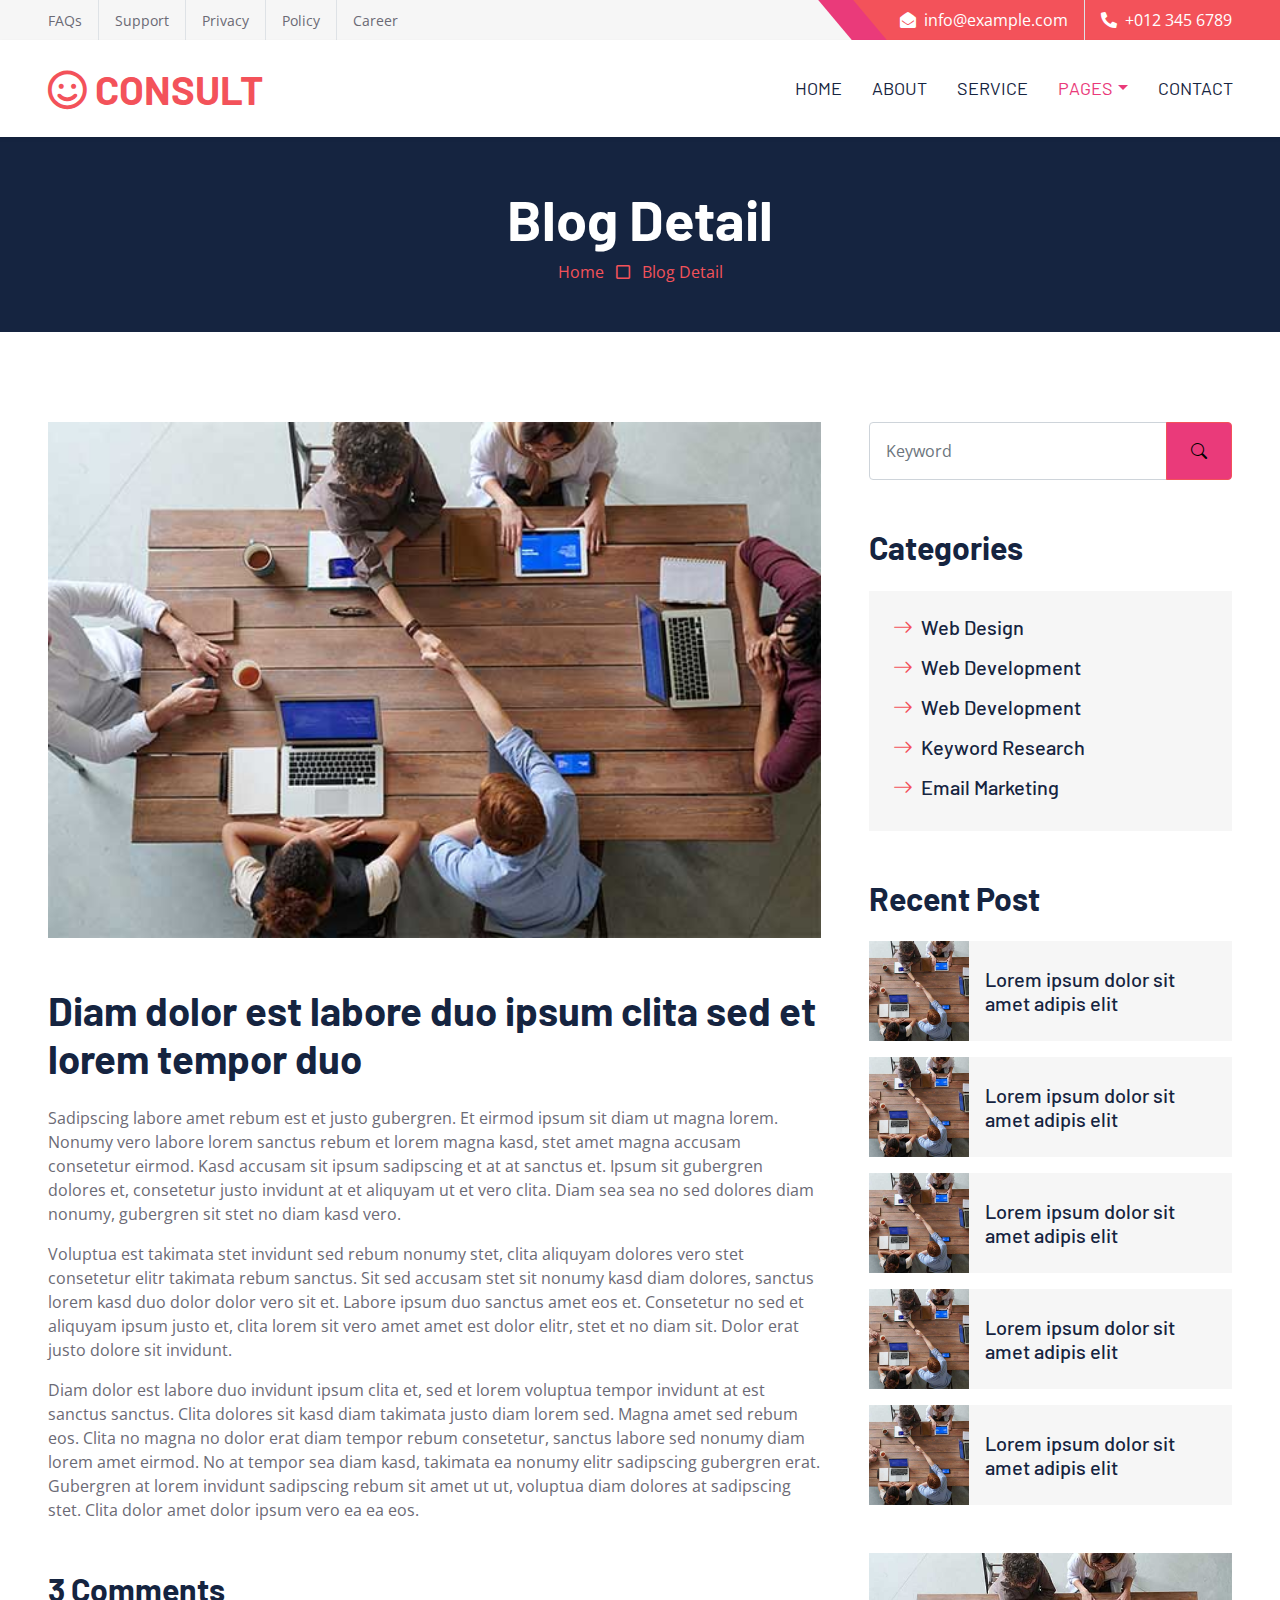
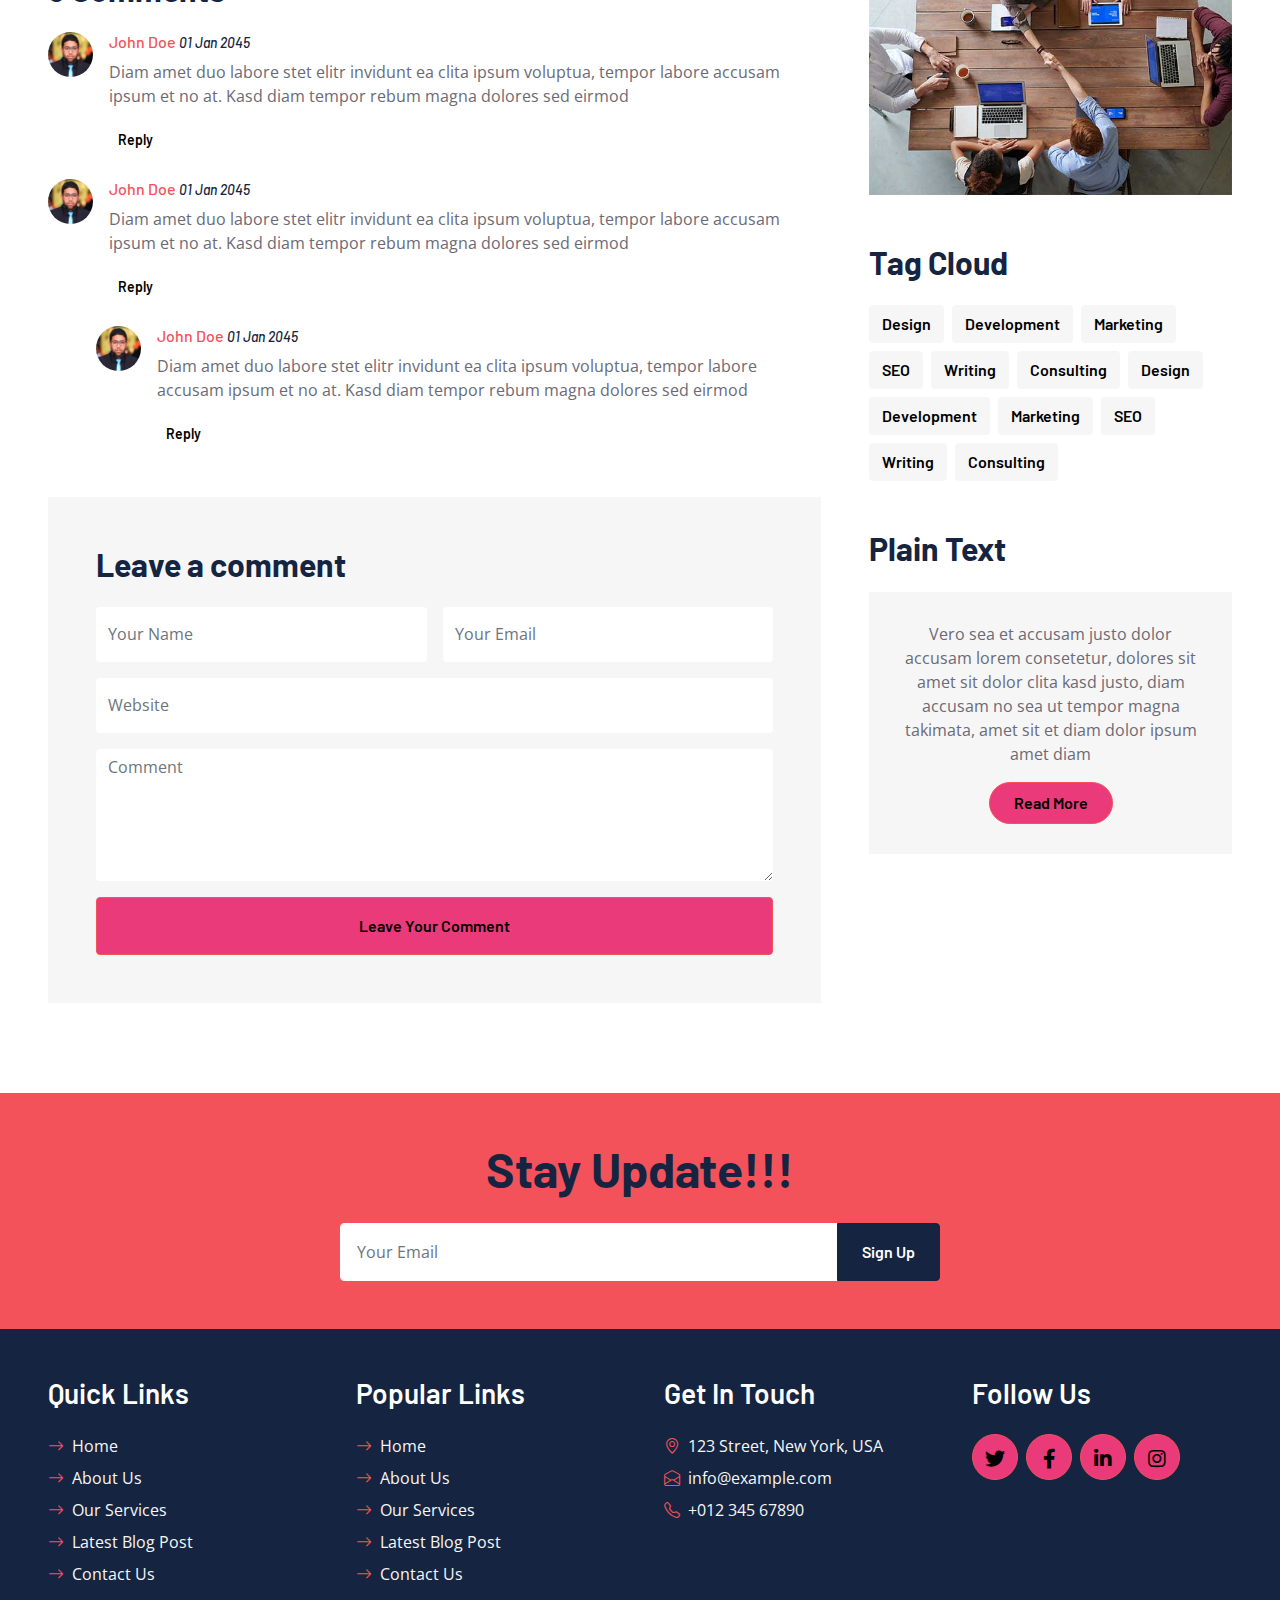
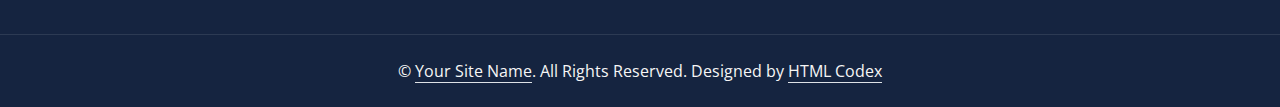
<file: detail.html>
<!DOCTYPE html>
<html lang="en">

<head>
    <meta charset="utf-8">
    <title>CONSULT - Consultancy Website Template</title>
    <meta content="width=device-width, initial-scale=1.0" name="viewport">
    <meta content="Free HTML Templates" name="keywords">
    <meta content="Free HTML Templates" name="description">

    <!-- Favicon -->
    <link href="img/favicon.ico" rel="icon">

    <!-- Google Web Fonts -->
    <link rel="preconnect" href="https://fonts.googleapis.com">
    <link rel="preconnect" href="https://fonts.gstatic.com" crossorigin>
    <link href="https://fonts.googleapis.com/css2?family=Barlow:wght@500;600;700&family=Open+Sans:wght@400;600&display=swap" rel="stylesheet"> 

    <!-- Icon Font Stylesheet -->
    <link href="https://cdnjs.cloudflare.com/ajax/libs/font-awesome/5.10.0/css/all.min.css" rel="stylesheet">
    <link href="https://cdn.jsdelivr.net/npm/bootstrap-icons@1.4.1/font/bootstrap-icons.css" rel="stylesheet">

    <!-- Libraries Stylesheet -->
    <link href="lib/owlcarousel/assets/owl.carousel.min.css" rel="stylesheet">

    <!-- Customized Bootstrap Stylesheet -->
    <link href="css/bootstrap.min.css" rel="stylesheet">

    <!-- Template Stylesheet -->
    <link href="css/style.css" rel="stylesheet">
</head>

<div>
    <!-- Topbar Start -->
    <div class="container-fluid bg-secondary ps-5 pe-0 d-none d-lg-block">
        <div class="row gx-0">
            <div class="col-md-6 text-center text-lg-start mb-2 mb-lg-0">
                <div class="d-inline-flex align-items-center">
                    <a class="text-body py-2 pe-3 border-end" href=""><small>FAQs</small></a>
                    <a class="text-body py-2 px-3 border-end" href=""><small>Support</small></a>
                    <a class="text-body py-2 px-3 border-end" href=""><small>Privacy</small></a>
                    <a class="text-body py-2 px-3 border-end" href=""><small>Policy</small></a>
                    <a class="text-body py-2 ps-3" href=""><small>Career</small></a>
                </div>
            </div>
            <div class="col-md-6 text-center text-lg-end">
                <div class="position-relative d-inline-flex align-items-center bg-primary text-white top-shape px-5">
                    <div class="me-3 pe-3 border-end py-2">
                        <p class="m-0"><i class="fa fa-envelope-open me-2"></i>info@example.com</p>
                    </div>
                    <div class="py-2">
                        <p class="m-0"><i class="fa fa-phone-alt me-2"></i>+012 345 6789</p>
                    </div>
                </div>
            </div>
        </div>
    </div>
    <!-- Topbar End -->


    <!-- Navbar Start -->
    <nav class="navbar navbar-expand-lg bg-white navbar-light shadow-sm px-5 py-3 py-lg-0">
        <a href="index.html" class="navbar-brand p-0">
            <h1 class="m-0 text-uppercase text-primary"><i class="far fa-smile text-primary me-2"></i>consult</h1>
        </a>
        <button class="navbar-toggler" type="button" data-bs-toggle="collapse" data-bs-target="#navbarCollapse">
            <span class="navbar-toggler-icon"></span>
        </button>
        <div class="collapse navbar-collapse" id="navbarCollapse">
            <div class="navbar-nav ms-auto py-0 me-n3">
                <a href="index.html" class="nav-item nav-link">Home</a>
                <a href="about.html" class="nav-item nav-link">About</a>
                <a href="service.html" class="nav-item nav-link">Service</a>
                <div class="nav-item dropdown">
                    <a href="#" class="nav-link dropdown-toggle active" data-bs-toggle="dropdown">Pages</a>
                    <div class="dropdown-menu m-0">
                        <a href="blog.html" class="dropdown-item">Blog Grid</a>
                        <a href="detail.html" class="dropdown-item active">Blog Detail</a>
                        <a href="feature.html" class="dropdown-item">Features</a>
                        <a href="quote.html" class="dropdown-item">Quote Form</a>
                        <a href="team.html" class="dropdown-item">The Team</a>
                        <a href="testimonial.html" class="dropdown-item">Testimonial</a>
                    </div>
                </div>
                <a href="contact.html" class="nav-item nav-link">Contact</a>
            </div>
        </div>
    </nav>
    <!-- Navbar End -->


    <!-- Page Header Start -->
    <div class="container-fluid bg-dark p-5">
        <div class="row">
            <div class="col-12 text-center">
                <h1 class="display-4 text-white">Blog Detail</h1>
                <a href="">Home</a>
                <i class="far fa-square text-primary px-2"></i>
                <a href="">Blog Detail</a>
            </div>
        </div>
    </div>
    <!-- Page Header End -->


    <!-- Blog Start -->
    <div class="container-fluid py-6 px-5">
        <div class="row g-5">
            <div class="col-lg-8">
                <!-- Blog Detail Start -->
                <div class="mb-5">
                    <img class="img-fluid w-100 mb-5" src="img/blog-1.jpg" alt="">
                    <h1 class="mb-4">Diam dolor est labore duo ipsum clita sed et lorem tempor duo</h1>
                    <p>Sadipscing labore amet rebum est et justo gubergren. Et eirmod ipsum sit diam ut
                        magna lorem. Nonumy vero labore lorem sanctus rebum et lorem magna kasd, stet
                        amet magna accusam consetetur eirmod. Kasd accusam sit ipsum sadipscing et at at
                        sanctus et. Ipsum sit gubergren dolores et, consetetur justo invidunt at et
                        aliquyam ut et vero clita. Diam sea sea no sed dolores diam nonumy, gubergren
                        sit stet no diam kasd vero.</p>
                    <p>Voluptua est takimata stet invidunt sed rebum nonumy stet, clita aliquyam dolores
                        vero stet consetetur elitr takimata rebum sanctus. Sit sed accusam stet sit
                        nonumy kasd diam dolores, sanctus lorem kasd duo dolor dolor vero sit et. Labore
                        ipsum duo sanctus amet eos et. Consetetur no sed et aliquyam ipsum justo et,
                        clita lorem sit vero amet amet est dolor elitr, stet et no diam sit. Dolor erat
                        justo dolore sit invidunt.</p>
                    <p>Diam dolor est labore duo invidunt ipsum clita et, sed et lorem voluptua tempor
                        invidunt at est sanctus sanctus. Clita dolores sit kasd diam takimata justo diam
                        lorem sed. Magna amet sed rebum eos. Clita no magna no dolor erat diam tempor
                        rebum consetetur, sanctus labore sed nonumy diam lorem amet eirmod. No at tempor
                        sea diam kasd, takimata ea nonumy elitr sadipscing gubergren erat. Gubergren at
                        lorem invidunt sadipscing rebum sit amet ut ut, voluptua diam dolores at
                        sadipscing stet. Clita dolor amet dolor ipsum vero ea ea eos.</p>
                </div>
                <!-- Blog Detail End -->

                <!-- Comment List Start -->
                <div class="mb-5">
                    <h2 class="mb-4">3 Comments</h2>
                    <div class="d-flex mb-4">
                        <img src="img/user.jpg" class="img-fluid rounded-circle" style="width: 45px; height: 45px;">
                        <div class="ps-3">
                            <h6><a href="">John Doe</a> <small><i>01 Jan 2045</i></small></h6>
                            <p>Diam amet duo labore stet elitr invidunt ea clita ipsum voluptua, tempor labore
                                accusam ipsum et no at. Kasd diam tempor rebum magna dolores sed eirmod</p>
                            <button class="btn btn-sm btn-light">Reply</button>
                        </div>
                    </div>
                    <div class="d-flex mb-4">
                        <img src="img/user.jpg" class="img-fluid rounded-circle" style="width: 45px; height: 45px;">
                        <div class="ps-3">
                            <h6><a href="">John Doe</a> <small><i>01 Jan 2045</i></small></h6>
                            <p>Diam amet duo labore stet elitr invidunt ea clita ipsum voluptua, tempor labore
                                accusam ipsum et no at. Kasd diam tempor rebum magna dolores sed eirmod</p>
                            <button class="btn btn-sm btn-light">Reply</button>
                        </div>
                    </div>
                    <div class="d-flex ms-5 mb-4">
                        <img src="img/user.jpg" class="img-fluid rounded-circle" style="width: 45px; height: 45px;">
                        <div class="ps-3">
                            <h6><a href="">John Doe</a> <small><i>01 Jan 2045</i></small></h6>
                            <p>Diam amet duo labore stet elitr invidunt ea clita ipsum voluptua, tempor labore
                                accusam ipsum et no at. Kasd diam tempor rebum magna dolores sed eirmod</p>
                            <button class="btn btn-sm btn-light">Reply</button>
                        </div>
                    </div>
                </div>
                <!-- Comment List End -->

                <!-- Comment Form Start -->
                <div class="bg-secondary p-5">
                    <h2 class="mb-4">Leave a comment</h2>
                    <form>
                        <div class="row g-3">
                            <div class="col-12 col-sm-6">
                                <input type="text" class="form-control bg-white border-0" placeholder="Your Name" style="height: 55px;">
                            </div>
                            <div class="col-12 col-sm-6">
                                <input type="email" class="form-control bg-white border-0" placeholder="Your Email" style="height: 55px;">
                            </div>
                            <div class="col-12">
                                <input type="text" class="form-control bg-white border-0" placeholder="Website" style="height: 55px;">
                            </div>
                            <div class="col-12">
                                <textarea class="form-control bg-white border-0" rows="5" placeholder="Comment"></textarea>
                            </div>
                            <div class="col-12">
                                <button class="btn btn-primary w-100 py-3" type="submit">Leave Your Comment</button>
                            </div>
                        </div>
                    </form>
                </div>
                <!-- Comment Form End -->
            </div>

            <!-- Sidebar Start -->
            <div class="col-lg-4">
                <!-- Search Form Start -->
                <div class="mb-5">
                    <div class="input-group">
                        <input type="text" class="form-control p-3" placeholder="Keyword">
                        <button class="btn btn-primary px-4"><i class="bi bi-search"></i></button>
                    </div>
                </div>
                <!-- Search Form End -->

                <!-- Category Start -->
                <div class="mb-5">
                    <h2 class="mb-4">Categories</h2>
                    <div class="d-flex flex-column justify-content-start bg-secondary p-4">
                        <a class="h5 mb-3" href="#"><i class="bi bi-arrow-right text-primary me-2"></i>Web Design</a>
                        <a class="h5 mb-3" href="#"><i class="bi bi-arrow-right text-primary me-2"></i>Web Development</a>
                        <a class="h5 mb-3" href="#"><i class="bi bi-arrow-right text-primary me-2"></i>Web Development</a>
                        <a class="h5 mb-3" href="#"><i class="bi bi-arrow-right text-primary me-2"></i>Keyword Research</a>
                        <a class="h5" href="#"><i class="bi bi-arrow-right text-primary me-2"></i>Email Marketing</a>
                    </div>
                </div>
                <!-- Category End -->

                <!-- Recent Post Start -->
                <div class="mb-5">
                    <h2 class="mb-4">Recent Post</h2>
                    <div class="d-flex mb-3">
                        <img class="img-fluid" src="img/blog-1.jpg" style="width: 100px; height: 100px; object-fit: cover;" alt="">
                        <a href="" class="h5 d-flex align-items-center bg-secondary px-3 mb-0">Lorem ipsum dolor sit amet adipis elit
                        </a>
                    </div>
                    <div class="d-flex mb-3">
                        <img class="img-fluid" src="img/blog-1.jpg" style="width: 100px; height: 100px; object-fit: cover;" alt="">
                        <a href="" class="h5 d-flex align-items-center bg-secondary px-3 mb-0">Lorem ipsum dolor sit amet adipis elit
                        </a>
                    </div>
                    <div class="d-flex mb-3">
                        <img class="img-fluid" src="img/blog-1.jpg" style="width: 100px; height: 100px; object-fit: cover;" alt="">
                        <a href="" class="h5 d-flex align-items-center bg-secondary px-3 mb-0">Lorem ipsum dolor sit amet adipis elit
                        </a>
                    </div>
                    <div class="d-flex mb-3">
                        <img class="img-fluid" src="img/blog-1.jpg" style="width: 100px; height: 100px; object-fit: cover;" alt="">
                        <a href="" class="h5 d-flex align-items-center bg-secondary px-3 mb-0">Lorem ipsum dolor sit amet adipis elit
                        </a>
                    </div>
                    <div class="d-flex">
                        <img class="img-fluid" src="img/blog-1.jpg" style="width: 100px; height: 100px; object-fit: cover;" alt="">
                        <a href="" class="h5 d-flex align-items-center bg-secondary px-3 mb-0">Lorem ipsum dolor sit amet adipis elit
                        </a>
                    </div>
                </div>
                <!-- Recent Post End -->

                <!-- Image Start -->
                <div class="mb-5">
                    <img src="img/blog-1.jpg" alt="" class="img-fluid">
                </div>
                <!-- Image End -->

                <!-- Tags Start -->
                <div class="mb-5">
                    <h2 class="mb-4">Tag Cloud</h2>
                    <div class="d-flex flex-wrap m-n1">
                        <a href="" class="btn btn-secondary m-1">Design</a>
                        <a href="" class="btn btn-secondary m-1">Development</a>
                        <a href="" class="btn btn-secondary m-1">Marketing</a>
                        <a href="" class="btn btn-secondary m-1">SEO</a>
                        <a href="" class="btn btn-secondary m-1">Writing</a>
                        <a href="" class="btn btn-secondary m-1">Consulting</a>
                        <a href="" class="btn btn-secondary m-1">Design</a>
                        <a href="" class="btn btn-secondary m-1">Development</a>
                        <a href="" class="btn btn-secondary m-1">Marketing</a>
                        <a href="" class="btn btn-secondary m-1">SEO</a>
                        <a href="" class="btn btn-secondary m-1">Writing</a>
                        <a href="" class="btn btn-secondary m-1">Consulting</a>
                    </div>
                </div>
                <!-- Tags End -->

                <!-- Plain Text Start -->
                <div>
                    <h2 class="mb-4">Plain Text</h2>
                    <div class="bg-secondary text-center" style="padding: 30px;">
                        <p>Vero sea et accusam justo dolor accusam lorem consetetur, dolores sit amet sit dolor clita kasd justo, diam accusam no sea ut tempor magna takimata, amet sit et diam dolor ipsum amet diam</p>
                        <a href="" class="btn btn-primary rounded-pill py-2 px-4">Read More</a>
                    </div>
                </div>
                <!-- Plain Text End -->
            </div>
            <!-- Sidebar End -->
        </div>
    </div>
    <!-- Blog End -->


    <!-- Footer Start -->
    <div class="container-fluid bg-primary text-secondary p-5">
        <div class="row g-5">
            <div class="col-12 text-center">
                <h1 class="display-5 mb-4">Stay Update!!!</h1>
                <form class="mx-auto" style="max-width: 600px;">
                    <div class="input-group">
                        <input type="text" class="form-control border-white p-3" placeholder="Your Email">
                        <button class="btn btn-dark px-4">Sign Up</button>
                    </div>
                </form>
            </div>
        </div>
    </div>
    <div class="container-fluid bg-dark text-secondary p-5">
        <div class="row g-5">
            <div class="col-lg-3 col-md-6">
                <h3 class="text-white mb-4">Quick Links</h3>
                <div class="d-flex flex-column justify-content-start">
                    <a class="text-secondary mb-2" href="#"><i class="bi bi-arrow-right text-primary me-2"></i>Home</a>
                    <a class="text-secondary mb-2" href="#"><i class="bi bi-arrow-right text-primary me-2"></i>About Us</a>
                    <a class="text-secondary mb-2" href="#"><i class="bi bi-arrow-right text-primary me-2"></i>Our Services</a>
                    <a class="text-secondary mb-2" href="#"><i class="bi bi-arrow-right text-primary me-2"></i>Latest Blog Post</a>
                    <a class="text-secondary" href="#"><i class="bi bi-arrow-right text-primary me-2"></i>Contact Us</a>
                </div>
            </div>
            <div class="col-lg-3 col-md-6">
                <h3 class="text-white mb-4">Popular Links</h3>
                <div class="d-flex flex-column justify-content-start">
                    <a class="text-secondary mb-2" href="#"><i class="bi bi-arrow-right text-primary me-2"></i>Home</a>
                    <a class="text-secondary mb-2" href="#"><i class="bi bi-arrow-right text-primary me-2"></i>About Us</a>
                    <a class="text-secondary mb-2" href="#"><i class="bi bi-arrow-right text-primary me-2"></i>Our Services</a>
                    <a class="text-secondary mb-2" href="#"><i class="bi bi-arrow-right text-primary me-2"></i>Latest Blog Post</a>
                    <a class="text-secondary" href="#"><i class="bi bi-arrow-right text-primary me-2"></i>Contact Us</a>
                </div>
            </div>
            <div class="col-lg-3 col-md-6">
                <h3 class="text-white mb-4">Get In Touch</h3>
                <p class="mb-2"><i class="bi bi-geo-alt text-primary me-2"></i>123 Street, New York, USA</p>
                <p class="mb-2"><i class="bi bi-envelope-open text-primary me-2"></i>info@example.com</p>
                <p class="mb-0"><i class="bi bi-telephone text-primary me-2"></i>+012 345 67890</p>
            </div>
            <div class="col-lg-3 col-md-6">
                <h3 class="text-white mb-4">Follow Us</h3>
                <div class="d-flex">
                    <a class="btn btn-lg btn-primary btn-lg-square rounded-circle me-2" href="#"><i class="fab fa-twitter fw-normal"></i></a>
                    <a class="btn btn-lg btn-primary btn-lg-square rounded-circle me-2" href="#"><i class="fab fa-facebook-f fw-normal"></i></a>
                    <a class="btn btn-lg btn-primary btn-lg-square rounded-circle me-2" href="#"><i class="fab fa-linkedin-in fw-normal"></i></a>
                    <a class="btn btn-lg btn-primary btn-lg-square rounded-circle" href="#"><i class="fab fa-instagram fw-normal"></i></a>
                </div>
            </div>
        </div>
    </div>
    <div class="container-fluid bg-dark text-secondary text-center border-top py-4 px-5" style="border-color: rgba(256, 256, 256, .1) !important;">
        <p class="m-0">&copy; <a class="text-secondary border-bottom" href="#">Your Site Name</a>. All Rights Reserved. Designed by <a class="text-secondary border-bottom" href="https://htmlcodex.com">HTML Codex</a></p>
    </div>
    <!-- Footer End -->


    <!-- Back to Top -->
    <a href="#" class="btn btn-lg btn-primary btn-lg-square rounded-circle back-to-top"><i class="bi bi-arrow-up"></i></a>


    <!-- JavaScript Libraries -->
    <script src="https://code.jquery.com/jquery-3.4.1.min.js"></script>
    <script src="https://cdn.jsdelivr.net/npm/bootstrap@5.0.0/dist/js/bootstrap.bundle.min.js"></script>
    <script src="lib/easing/easing.min.js"></script>
    <script src="lib/waypoints/waypoints.min.js"></script>
    <script src="lib/owlcarousel/owl.carousel.min.js"></script>

    <!-- Template Javascript -->
    <script src="js/main.js"></script>
</body>

</html>
</file>
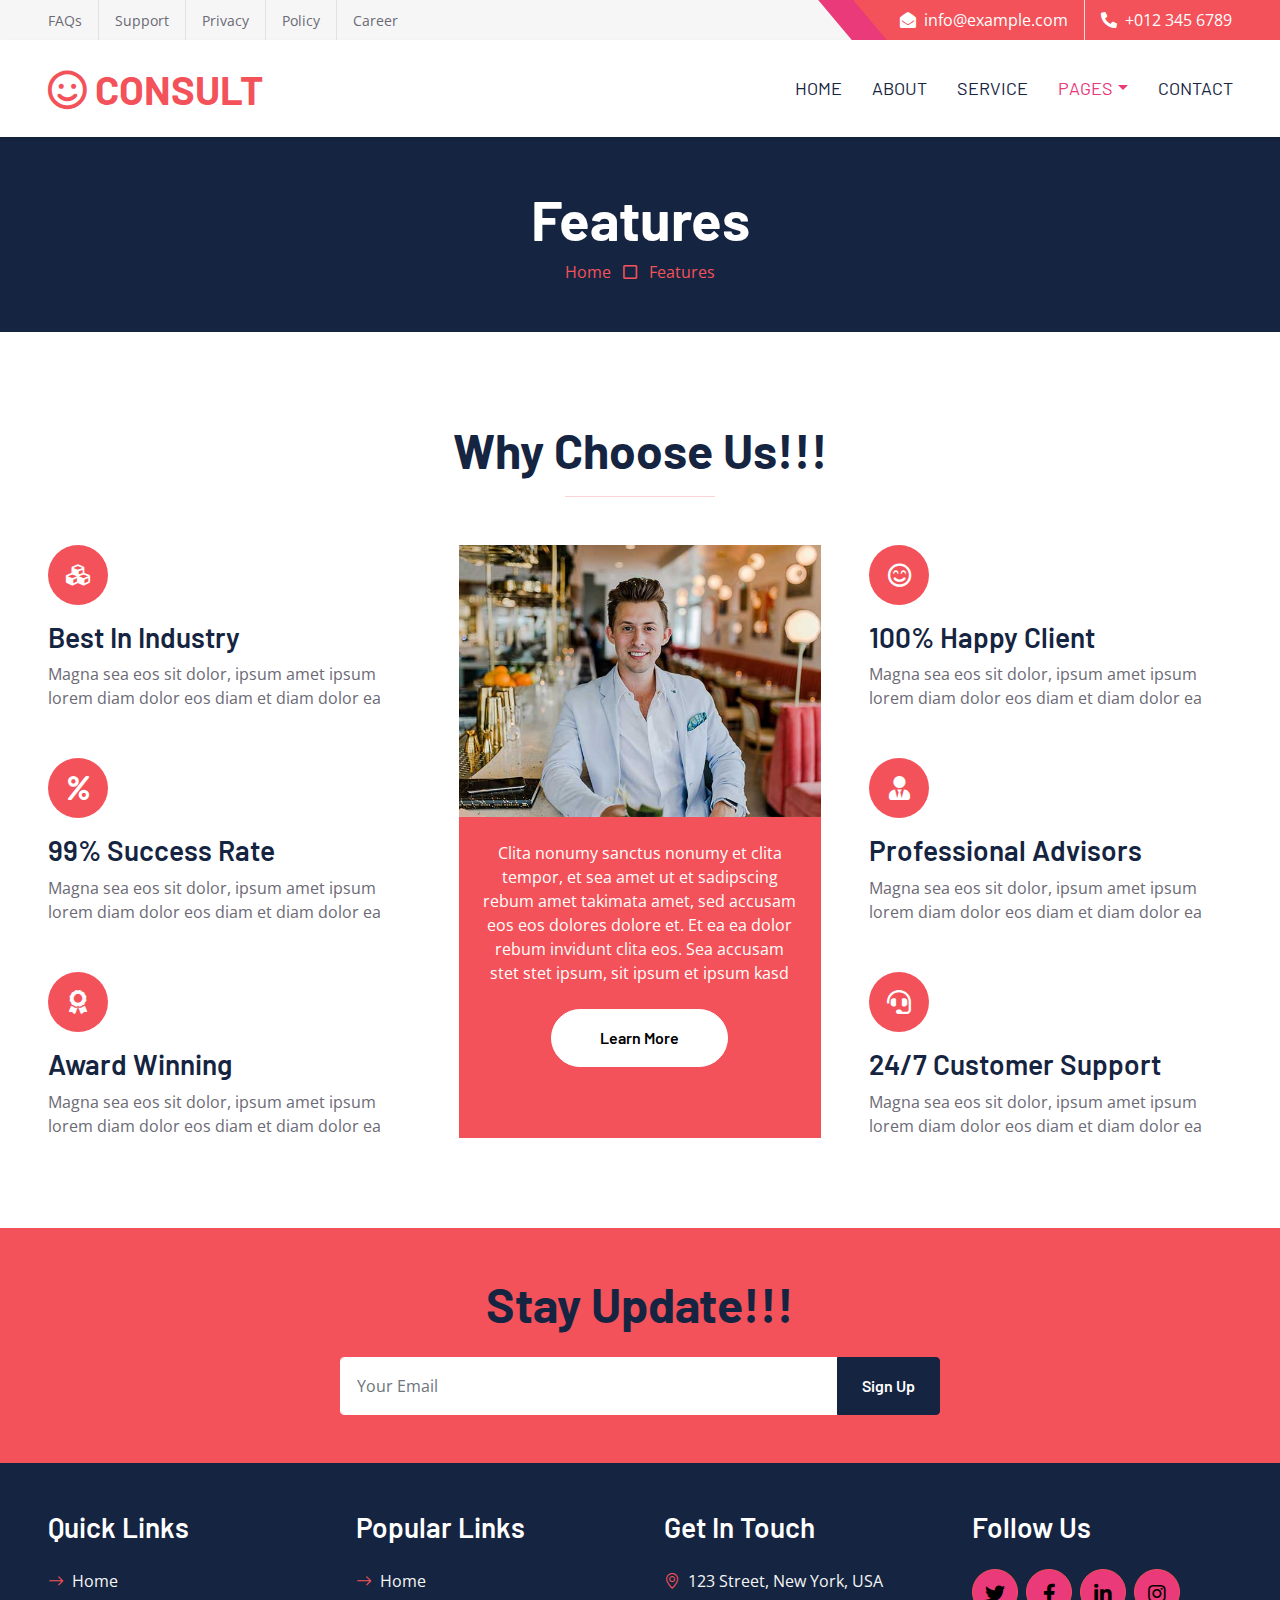
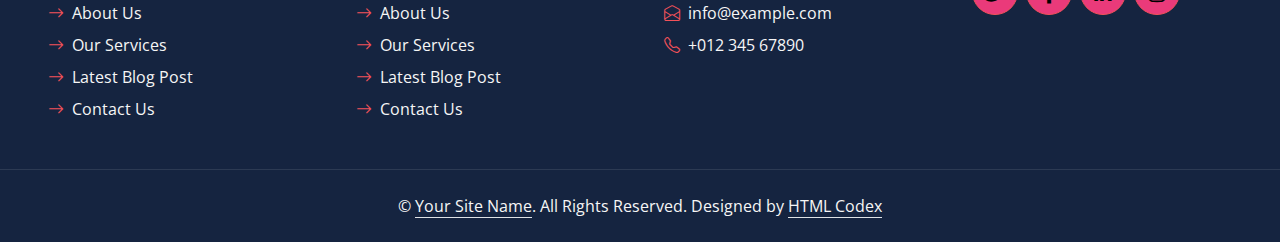
<file: feature.html>
<!DOCTYPE html>
<html lang="en">

<head>
    <meta charset="utf-8">
    <title>CONSULT - Consultancy Website Template</title>
    <meta content="width=device-width, initial-scale=1.0" name="viewport">
    <meta content="Free HTML Templates" name="keywords">
    <meta content="Free HTML Templates" name="description">

    <!-- Favicon -->
    <link href="img/favicon.ico" rel="icon">

    <!-- Google Web Fonts -->
    <link rel="preconnect" href="https://fonts.googleapis.com">
    <link rel="preconnect" href="https://fonts.gstatic.com" crossorigin>
    <link href="https://fonts.googleapis.com/css2?family=Barlow:wght@500;600;700&family=Open+Sans:wght@400;600&display=swap" rel="stylesheet"> 

    <!-- Icon Font Stylesheet -->
    <link href="https://cdnjs.cloudflare.com/ajax/libs/font-awesome/5.10.0/css/all.min.css" rel="stylesheet">
    <link href="https://cdn.jsdelivr.net/npm/bootstrap-icons@1.4.1/font/bootstrap-icons.css" rel="stylesheet">

    <!-- Libraries Stylesheet -->
    <link href="lib/owlcarousel/assets/owl.carousel.min.css" rel="stylesheet">

    <!-- Customized Bootstrap Stylesheet -->
    <link href="css/bootstrap.min.css" rel="stylesheet">

    <!-- Template Stylesheet -->
    <link href="css/style.css" rel="stylesheet">
</head>

<div>
    <!-- Topbar Start -->
    <div class="container-fluid bg-secondary ps-5 pe-0 d-none d-lg-block">
        <div class="row gx-0">
            <div class="col-md-6 text-center text-lg-start mb-2 mb-lg-0">
                <div class="d-inline-flex align-items-center">
                    <a class="text-body py-2 pe-3 border-end" href=""><small>FAQs</small></a>
                    <a class="text-body py-2 px-3 border-end" href=""><small>Support</small></a>
                    <a class="text-body py-2 px-3 border-end" href=""><small>Privacy</small></a>
                    <a class="text-body py-2 px-3 border-end" href=""><small>Policy</small></a>
                    <a class="text-body py-2 ps-3" href=""><small>Career</small></a>
                </div>
            </div>
            <div class="col-md-6 text-center text-lg-end">
                <div class="position-relative d-inline-flex align-items-center bg-primary text-white top-shape px-5">
                    <div class="me-3 pe-3 border-end py-2">
                        <p class="m-0"><i class="fa fa-envelope-open me-2"></i>info@example.com</p>
                    </div>
                    <div class="py-2">
                        <p class="m-0"><i class="fa fa-phone-alt me-2"></i>+012 345 6789</p>
                    </div>
                </div>
            </div>
        </div>
    </div>
    <!-- Topbar End -->


    <!-- Navbar Start -->
    <nav class="navbar navbar-expand-lg bg-white navbar-light shadow-sm px-5 py-3 py-lg-0">
        <a href="index.html" class="navbar-brand p-0">
            <h1 class="m-0 text-uppercase text-primary"><i class="far fa-smile text-primary me-2"></i>consult</h1>
        </a>
        <button class="navbar-toggler" type="button" data-bs-toggle="collapse" data-bs-target="#navbarCollapse">
            <span class="navbar-toggler-icon"></span>
        </button>
        <div class="collapse navbar-collapse" id="navbarCollapse">
            <div class="navbar-nav ms-auto py-0 me-n3">
                <a href="index.html" class="nav-item nav-link">Home</a>
                <a href="about.html" class="nav-item nav-link">About</a>
                <a href="service.html" class="nav-item nav-link">Service</a>
                <div class="nav-item dropdown">
                    <a href="#" class="nav-link dropdown-toggle active" data-bs-toggle="dropdown">Pages</a>
                    <div class="dropdown-menu m-0">
                        <a href="blog.html" class="dropdown-item">Blog Grid</a>
                        <a href="detail.html" class="dropdown-item">Blog Detail</a>
                        <a href="feature.html" class="dropdown-item active">Features</a>
                        <a href="quote.html" class="dropdown-item">Quote Form</a>
                        <a href="team.html" class="dropdown-item">The Team</a>
                        <a href="testimonial.html" class="dropdown-item">Testimonial</a>
                    </div>
                </div>
                <a href="contact.html" class="nav-item nav-link">Contact</a>
            </div>
        </div>
    </nav>
    <!-- Navbar End -->


    <!-- Page Header Start -->
    <div class="container-fluid bg-dark p-5">
        <div class="row">
            <div class="col-12 text-center">
                <h1 class="display-4 text-white">Features</h1>
                <a href="">Home</a>
                <i class="far fa-square text-primary px-2"></i>
                <a href="">Features</a>
            </div>
        </div>
    </div>
    <!-- Page Header End -->


    <!-- Features Start -->
    <div class="container-fluid py-6 px-5">
        <div class="text-center mx-auto mb-5" style="max-width: 600px;">
            <h1 class="display-5 mb-0">Why Choose Us!!!</h1>
            <hr class="w-25 mx-auto bg-primary">
        </div>
        <div class="row g-5">
            <div class="col-lg-4">
                <div class="row g-5">
                    <div class="col-12">
                        <div class="bg-primary rounded-circle d-flex align-items-center justify-content-center mb-3" style="width: 60px; height: 60px;">
                            <i class="fa fa-cubes fs-4 text-white"></i>
                        </div>
                        <h3>Best In Industry</h3>
                        <p class="mb-0">Magna sea eos sit dolor, ipsum amet ipsum lorem diam dolor eos diam et diam dolor ea</p>
                    </div>
                    <div class="col-12">
                        <div class="bg-primary rounded-circle d-flex align-items-center justify-content-center mb-3" style="width: 60px; height: 60px;">
                            <i class="fa fa-percent fs-4 text-white"></i>
                        </div>
                        <h3>99% Success Rate</h3>
                        <p class="mb-0">Magna sea eos sit dolor, ipsum amet ipsum lorem diam dolor eos diam et diam dolor ea</p>
                    </div>
                    <div class="col-12">
                        <div class="bg-primary rounded-circle d-flex align-items-center justify-content-center mb-3" style="width: 60px; height: 60px;">
                            <i class="fa fa-award fs-4 text-white"></i>
                        </div>
                        <h3>Award Winning</h3>
                        <p class="mb-0">Magna sea eos sit dolor, ipsum amet ipsum lorem diam dolor eos diam et diam dolor ea</p>
                    </div>
                </div>
            </div>
            <div class="col-lg-4">
                <div class="d-block bg-primary h-100 text-center">
                    <img class="img-fluid" src="img/feature.jpg" alt="">
                    <div class="p-4">
                        <p class="text-white mb-4">Clita nonumy sanctus nonumy et clita tempor, et sea amet ut et sadipscing rebum amet takimata amet, sed accusam eos eos dolores dolore et. Et ea ea dolor rebum invidunt clita eos. Sea accusam stet stet ipsum, sit ipsum et ipsum kasd</p>
                        <a href="" class="btn btn-light py-md-3 px-md-5 rounded-pill mb-2">Learn More</a>
                    </div>
                </div>
            </div>
            <div class="col-lg-4">
                <div class="row g-5">
                    <div class="col-12">
                        <div class="bg-primary rounded-circle d-flex align-items-center justify-content-center mb-3" style="width: 60px; height: 60px;">
                            <i class="far fa-smile-beam fs-4 text-white"></i>
                        </div>
                        <h3>100% Happy Client</h3>
                        <p class="mb-0">Magna sea eos sit dolor, ipsum amet ipsum lorem diam dolor eos diam et diam dolor ea</p>
                    </div>
                    <div class="col-12">
                        <div class="bg-primary rounded-circle d-flex align-items-center justify-content-center mb-3" style="width: 60px; height: 60px;">
                            <i class="fa fa-user-tie fs-4 text-white"></i>
                        </div>
                        <h3>Professional Advisors</h3>
                        <p class="mb-0">Magna sea eos sit dolor, ipsum amet ipsum lorem diam dolor eos diam et diam dolor ea</p>
                    </div>
                    <div class="col-12">
                        <div class="bg-primary rounded-circle d-flex align-items-center justify-content-center mb-3" style="width: 60px; height: 60px;">
                            <i class="fa fa-headset fs-4 text-white"></i>
                        </div>
                        <h3>24/7 Customer Support</h3>
                        <p class="mb-0">Magna sea eos sit dolor, ipsum amet ipsum lorem diam dolor eos diam et diam dolor ea</p>
                    </div>
                </div>
            </div>
        </div>
    </div>
    <!-- Features Start -->
    

    <!-- Footer Start -->
    <div class="container-fluid bg-primary text-secondary p-5">
        <div class="row g-5">
            <div class="col-12 text-center">
                <h1 class="display-5 mb-4">Stay Update!!!</h1>
                <form class="mx-auto" style="max-width: 600px;">
                    <div class="input-group">
                        <input type="text" class="form-control border-white p-3" placeholder="Your Email">
                        <button class="btn btn-dark px-4">Sign Up</button>
                    </div>
                </form>
            </div>
        </div>
    </div>
    <div class="container-fluid bg-dark text-secondary p-5">
        <div class="row g-5">
            <div class="col-lg-3 col-md-6">
                <h3 class="text-white mb-4">Quick Links</h3>
                <div class="d-flex flex-column justify-content-start">
                    <a class="text-secondary mb-2" href="#"><i class="bi bi-arrow-right text-primary me-2"></i>Home</a>
                    <a class="text-secondary mb-2" href="#"><i class="bi bi-arrow-right text-primary me-2"></i>About Us</a>
                    <a class="text-secondary mb-2" href="#"><i class="bi bi-arrow-right text-primary me-2"></i>Our Services</a>
                    <a class="text-secondary mb-2" href="#"><i class="bi bi-arrow-right text-primary me-2"></i>Latest Blog Post</a>
                    <a class="text-secondary" href="#"><i class="bi bi-arrow-right text-primary me-2"></i>Contact Us</a>
                </div>
            </div>
            <div class="col-lg-3 col-md-6">
                <h3 class="text-white mb-4">Popular Links</h3>
                <div class="d-flex flex-column justify-content-start">
                    <a class="text-secondary mb-2" href="#"><i class="bi bi-arrow-right text-primary me-2"></i>Home</a>
                    <a class="text-secondary mb-2" href="#"><i class="bi bi-arrow-right text-primary me-2"></i>About Us</a>
                    <a class="text-secondary mb-2" href="#"><i class="bi bi-arrow-right text-primary me-2"></i>Our Services</a>
                    <a class="text-secondary mb-2" href="#"><i class="bi bi-arrow-right text-primary me-2"></i>Latest Blog Post</a>
                    <a class="text-secondary" href="#"><i class="bi bi-arrow-right text-primary me-2"></i>Contact Us</a>
                </div>
            </div>
            <div class="col-lg-3 col-md-6">
                <h3 class="text-white mb-4">Get In Touch</h3>
                <p class="mb-2"><i class="bi bi-geo-alt text-primary me-2"></i>123 Street, New York, USA</p>
                <p class="mb-2"><i class="bi bi-envelope-open text-primary me-2"></i>info@example.com</p>
                <p class="mb-0"><i class="bi bi-telephone text-primary me-2"></i>+012 345 67890</p>
            </div>
            <div class="col-lg-3 col-md-6">
                <h3 class="text-white mb-4">Follow Us</h3>
                <div class="d-flex">
                    <a class="btn btn-lg btn-primary btn-lg-square rounded-circle me-2" href="#"><i class="fab fa-twitter fw-normal"></i></a>
                    <a class="btn btn-lg btn-primary btn-lg-square rounded-circle me-2" href="#"><i class="fab fa-facebook-f fw-normal"></i></a>
                    <a class="btn btn-lg btn-primary btn-lg-square rounded-circle me-2" href="#"><i class="fab fa-linkedin-in fw-normal"></i></a>
                    <a class="btn btn-lg btn-primary btn-lg-square rounded-circle" href="#"><i class="fab fa-instagram fw-normal"></i></a>
                </div>
            </div>
        </div>
    </div>
    <div class="container-fluid bg-dark text-secondary text-center border-top py-4 px-5" style="border-color: rgba(256, 256, 256, .1) !important;">
        <p class="m-0">&copy; <a class="text-secondary border-bottom" href="#">Your Site Name</a>. All Rights Reserved. Designed by <a class="text-secondary border-bottom" href="https://htmlcodex.com">HTML Codex</a></p>
    </div>
    <!-- Footer End -->


    <!-- Back to Top -->
    <a href="#" class="btn btn-lg btn-primary btn-lg-square rounded-circle back-to-top"><i class="bi bi-arrow-up"></i></a>


    <!-- JavaScript Libraries -->
    <script src="https://code.jquery.com/jquery-3.4.1.min.js"></script>
    <script src="https://cdn.jsdelivr.net/npm/bootstrap@5.0.0/dist/js/bootstrap.bundle.min.js"></script>
    <script src="lib/easing/easing.min.js"></script>
    <script src="lib/waypoints/waypoints.min.js"></script>
    <script src="lib/owlcarousel/owl.carousel.min.js"></script>

    <!-- Template Javascript -->
    <script src="js/main.js"></script>
</body>

</html>
</file>
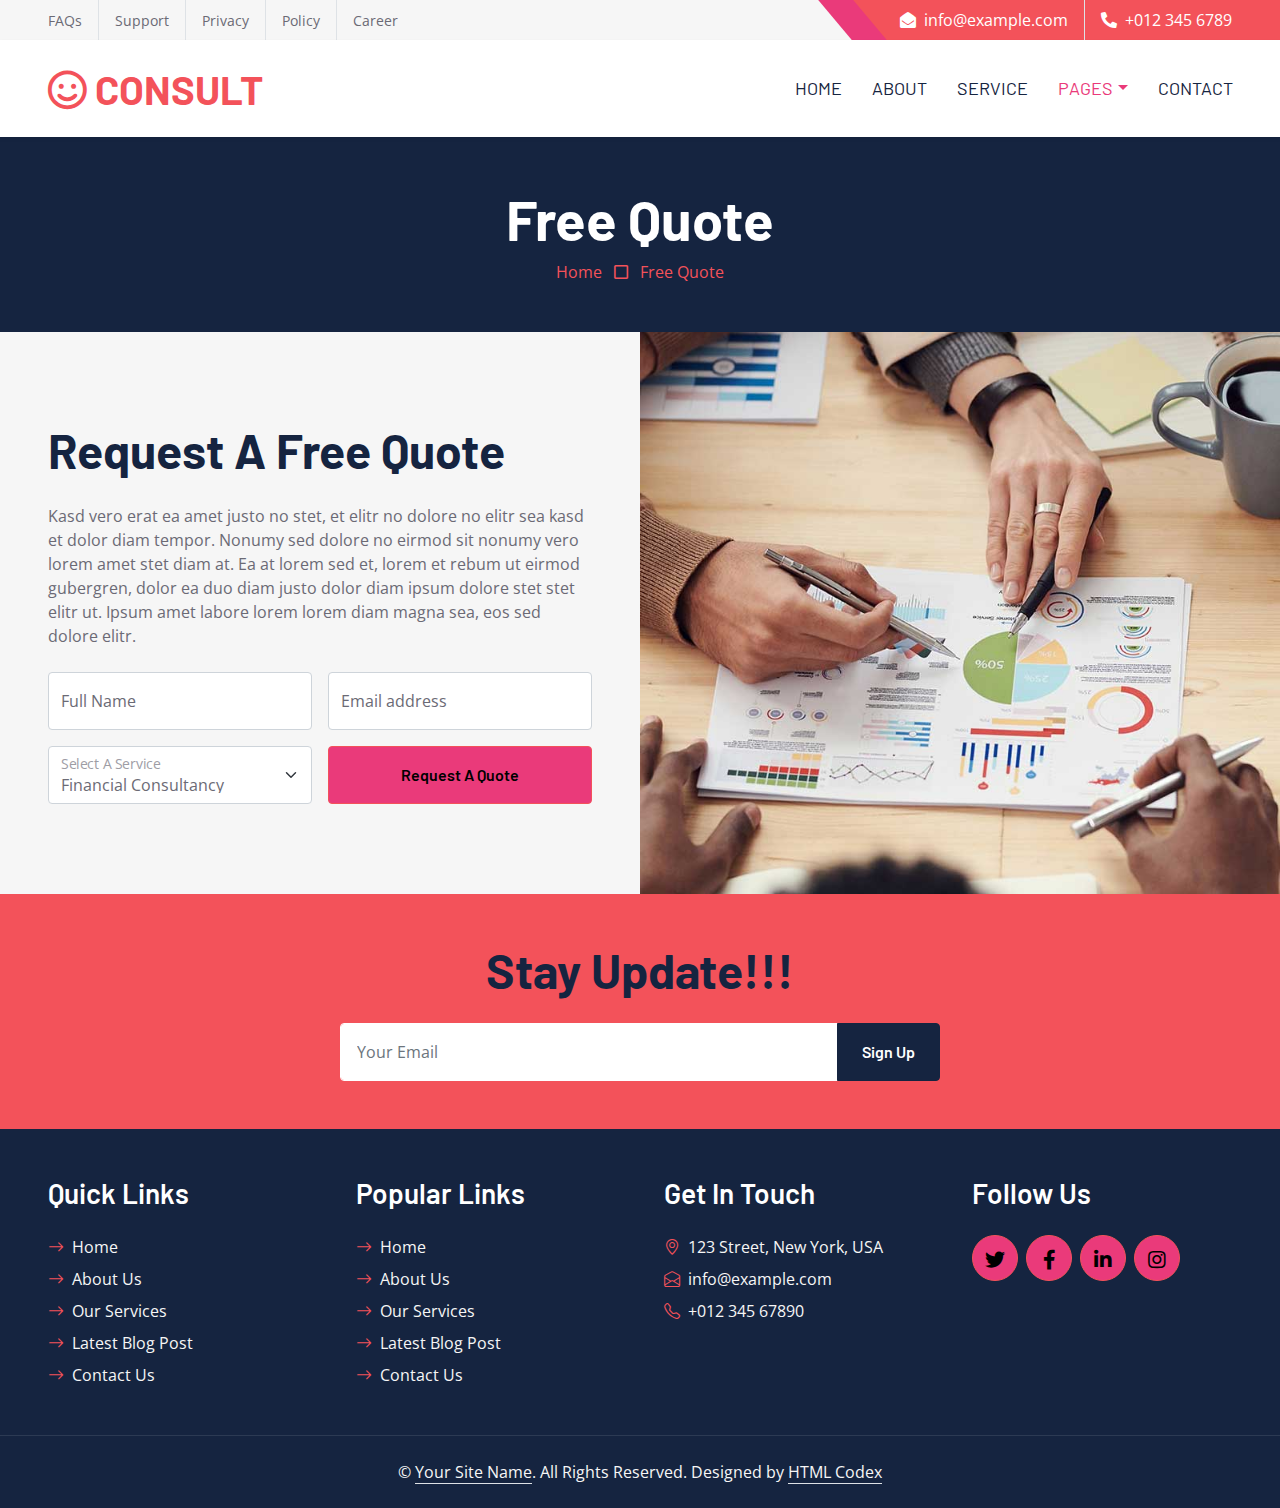
<file: quote.html>
<!DOCTYPE html>
<html lang="en">

<head>
    <meta charset="utf-8">
    <title>CONSULT - Consultancy Website Template</title>
    <meta content="width=device-width, initial-scale=1.0" name="viewport">
    <meta content="Free HTML Templates" name="keywords">
    <meta content="Free HTML Templates" name="description">

    <!-- Favicon -->
    <link href="img/favicon.ico" rel="icon">

    <!-- Google Web Fonts -->
    <link rel="preconnect" href="https://fonts.googleapis.com">
    <link rel="preconnect" href="https://fonts.gstatic.com" crossorigin>
    <link href="https://fonts.googleapis.com/css2?family=Barlow:wght@500;600;700&family=Open+Sans:wght@400;600&display=swap" rel="stylesheet"> 

    <!-- Icon Font Stylesheet -->
    <link href="https://cdnjs.cloudflare.com/ajax/libs/font-awesome/5.10.0/css/all.min.css" rel="stylesheet">
    <link href="https://cdn.jsdelivr.net/npm/bootstrap-icons@1.4.1/font/bootstrap-icons.css" rel="stylesheet">

    <!-- Libraries Stylesheet -->
    <link href="lib/owlcarousel/assets/owl.carousel.min.css" rel="stylesheet">

    <!-- Customized Bootstrap Stylesheet -->
    <link href="css/bootstrap.min.css" rel="stylesheet">

    <!-- Template Stylesheet -->
    <link href="css/style.css" rel="stylesheet">
</head>

<div>
    <!-- Topbar Start -->
    <div class="container-fluid bg-secondary ps-5 pe-0 d-none d-lg-block">
        <div class="row gx-0">
            <div class="col-md-6 text-center text-lg-start mb-2 mb-lg-0">
                <div class="d-inline-flex align-items-center">
                    <a class="text-body py-2 pe-3 border-end" href=""><small>FAQs</small></a>
                    <a class="text-body py-2 px-3 border-end" href=""><small>Support</small></a>
                    <a class="text-body py-2 px-3 border-end" href=""><small>Privacy</small></a>
                    <a class="text-body py-2 px-3 border-end" href=""><small>Policy</small></a>
                    <a class="text-body py-2 ps-3" href=""><small>Career</small></a>
                </div>
            </div>
            <div class="col-md-6 text-center text-lg-end">
                <div class="position-relative d-inline-flex align-items-center bg-primary text-white top-shape px-5">
                    <div class="me-3 pe-3 border-end py-2">
                        <p class="m-0"><i class="fa fa-envelope-open me-2"></i>info@example.com</p>
                    </div>
                    <div class="py-2">
                        <p class="m-0"><i class="fa fa-phone-alt me-2"></i>+012 345 6789</p>
                    </div>
                </div>
            </div>
        </div>
    </div>
    <!-- Topbar End -->


    <!-- Navbar Start -->
    <nav class="navbar navbar-expand-lg bg-white navbar-light shadow-sm px-5 py-3 py-lg-0">
        <a href="index.html" class="navbar-brand p-0">
            <h1 class="m-0 text-uppercase text-primary"><i class="far fa-smile text-primary me-2"></i>consult</h1>
        </a>
        <button class="navbar-toggler" type="button" data-bs-toggle="collapse" data-bs-target="#navbarCollapse">
            <span class="navbar-toggler-icon"></span>
        </button>
        <div class="collapse navbar-collapse" id="navbarCollapse">
            <div class="navbar-nav ms-auto py-0 me-n3">
                <a href="index.html" class="nav-item nav-link">Home</a>
                <a href="about.html" class="nav-item nav-link">About</a>
                <a href="service.html" class="nav-item nav-link">Service</a>
                <div class="nav-item dropdown">
                    <a href="#" class="nav-link dropdown-toggle active" data-bs-toggle="dropdown">Pages</a>
                    <div class="dropdown-menu m-0">
                        <a href="blog.html" class="dropdown-item">Blog Grid</a>
                        <a href="detail.html" class="dropdown-item">Blog Detail</a>
                        <a href="feature.html" class="dropdown-item">Features</a>
                        <a href="quote.html" class="dropdown-item active">Quote Form</a>
                        <a href="team.html" class="dropdown-item">The Team</a>
                        <a href="testimonial.html" class="dropdown-item">Testimonial</a>
                    </div>
                </div>
                <a href="contact.html" class="nav-item nav-link">Contact</a>
            </div>
        </div>
    </nav>
    <!-- Navbar End -->


    <!-- Page Header Start -->
    <div class="container-fluid bg-dark p-5">
        <div class="row">
            <div class="col-12 text-center">
                <h1 class="display-4 text-white">Free Quote</h1>
                <a href="">Home</a>
                <i class="far fa-square text-primary px-2"></i>
                <a href="">Free Quote</a>
            </div>
        </div>
    </div>
    <!-- Page Header End -->


    <!-- Quote Start -->
    <div class="container-fluid bg-secondary px-0">
        <div class="row g-0">
            <div class="col-lg-6 py-6 px-5">
                <h1 class="display-5 mb-4">Request A Free Quote</h1>
                <p class="mb-4">Kasd vero erat ea amet justo no stet, et elitr no dolore no elitr sea kasd et dolor diam tempor. Nonumy sed dolore no eirmod sit nonumy vero lorem amet stet diam at. Ea at lorem sed et, lorem et rebum ut eirmod gubergren, dolor ea duo diam justo dolor diam ipsum dolore stet stet elitr ut. Ipsum amet labore lorem lorem diam magna sea, eos sed dolore elitr.</p>
                <form>
                    <div class="row gx-3">
                        <div class="col-6">
                            <div class="form-floating">
                                <input type="text" class="form-control" id="form-floating-1" placeholder="John Doe">
                                <label for="form-floating-1">Full Name</label>
                            </div>
                        </div>
                        <div class="col-6">
                            <div class="form-floating mb-3">
                                <input type="email" class="form-control" id="form-floating-2" placeholder="name@example.com">
                                <label for="form-floating-2">Email address</label>
                            </div>
                        </div>
                        <div class="col-6">
                            <div class="form-floating">
                                <select class="form-select" id="floatingSelect" aria-label="Financial Consultancy">
                                    <option selected>Financial Consultancy</option>
                                    <option value="1">Strategy Consultancy</option>
                                    <option value="2">Tax Consultancy</option>
                                </select>
                                <label for="floatingSelect">Select A Service</label>
                            </div>
                        </div>
                        <div class="col-6">
                            <button class="btn btn-primary w-100 h-100" type="submit">Request A Quote</button>
                        </div>
                    </div>
                </form>
            </div>
            <div class="col-lg-6" style="min-height: 400px;">
                <div class="position-relative h-100">
                    <img class="position-absolute w-100 h-100" src="img/quote.jpg" style="object-fit: cover;">
                </div>
            </div>
        </div>
    </div>
    <!-- Quote End -->
    

    <!-- Footer Start -->
    <div class="container-fluid bg-primary text-secondary p-5">
        <div class="row g-5">
            <div class="col-12 text-center">
                <h1 class="display-5 mb-4">Stay Update!!!</h1>
                <form class="mx-auto" style="max-width: 600px;">
                    <div class="input-group">
                        <input type="text" class="form-control border-white p-3" placeholder="Your Email">
                        <button class="btn btn-dark px-4">Sign Up</button>
                    </div>
                </form>
            </div>
        </div>
    </div>
    <div class="container-fluid bg-dark text-secondary p-5">
        <div class="row g-5">
            <div class="col-lg-3 col-md-6">
                <h3 class="text-white mb-4">Quick Links</h3>
                <div class="d-flex flex-column justify-content-start">
                    <a class="text-secondary mb-2" href="#"><i class="bi bi-arrow-right text-primary me-2"></i>Home</a>
                    <a class="text-secondary mb-2" href="#"><i class="bi bi-arrow-right text-primary me-2"></i>About Us</a>
                    <a class="text-secondary mb-2" href="#"><i class="bi bi-arrow-right text-primary me-2"></i>Our Services</a>
                    <a class="text-secondary mb-2" href="#"><i class="bi bi-arrow-right text-primary me-2"></i>Latest Blog Post</a>
                    <a class="text-secondary" href="#"><i class="bi bi-arrow-right text-primary me-2"></i>Contact Us</a>
                </div>
            </div>
            <div class="col-lg-3 col-md-6">
                <h3 class="text-white mb-4">Popular Links</h3>
                <div class="d-flex flex-column justify-content-start">
                    <a class="text-secondary mb-2" href="#"><i class="bi bi-arrow-right text-primary me-2"></i>Home</a>
                    <a class="text-secondary mb-2" href="#"><i class="bi bi-arrow-right text-primary me-2"></i>About Us</a>
                    <a class="text-secondary mb-2" href="#"><i class="bi bi-arrow-right text-primary me-2"></i>Our Services</a>
                    <a class="text-secondary mb-2" href="#"><i class="bi bi-arrow-right text-primary me-2"></i>Latest Blog Post</a>
                    <a class="text-secondary" href="#"><i class="bi bi-arrow-right text-primary me-2"></i>Contact Us</a>
                </div>
            </div>
            <div class="col-lg-3 col-md-6">
                <h3 class="text-white mb-4">Get In Touch</h3>
                <p class="mb-2"><i class="bi bi-geo-alt text-primary me-2"></i>123 Street, New York, USA</p>
                <p class="mb-2"><i class="bi bi-envelope-open text-primary me-2"></i>info@example.com</p>
                <p class="mb-0"><i class="bi bi-telephone text-primary me-2"></i>+012 345 67890</p>
            </div>
            <div class="col-lg-3 col-md-6">
                <h3 class="text-white mb-4">Follow Us</h3>
                <div class="d-flex">
                    <a class="btn btn-lg btn-primary btn-lg-square rounded-circle me-2" href="#"><i class="fab fa-twitter fw-normal"></i></a>
                    <a class="btn btn-lg btn-primary btn-lg-square rounded-circle me-2" href="#"><i class="fab fa-facebook-f fw-normal"></i></a>
                    <a class="btn btn-lg btn-primary btn-lg-square rounded-circle me-2" href="#"><i class="fab fa-linkedin-in fw-normal"></i></a>
                    <a class="btn btn-lg btn-primary btn-lg-square rounded-circle" href="#"><i class="fab fa-instagram fw-normal"></i></a>
                </div>
            </div>
        </div>
    </div>
    <div class="container-fluid bg-dark text-secondary text-center border-top py-4 px-5" style="border-color: rgba(256, 256, 256, .1) !important;">
        <p class="m-0">&copy; <a class="text-secondary border-bottom" href="#">Your Site Name</a>. All Rights Reserved. Designed by <a class="text-secondary border-bottom" href="https://htmlcodex.com">HTML Codex</a></p>
    </div>
    <!-- Footer End -->


    <!-- Back to Top -->
    <a href="#" class="btn btn-lg btn-primary btn-lg-square rounded-circle back-to-top"><i class="bi bi-arrow-up"></i></a>


    <!-- JavaScript Libraries -->
    <script src="https://code.jquery.com/jquery-3.4.1.min.js"></script>
    <script src="https://cdn.jsdelivr.net/npm/bootstrap@5.0.0/dist/js/bootstrap.bundle.min.js"></script>
    <script src="lib/easing/easing.min.js"></script>
    <script src="lib/waypoints/waypoints.min.js"></script>
    <script src="lib/owlcarousel/owl.carousel.min.js"></script>

    <!-- Template Javascript -->
    <script src="js/main.js"></script>
</body>

</html>
</file>
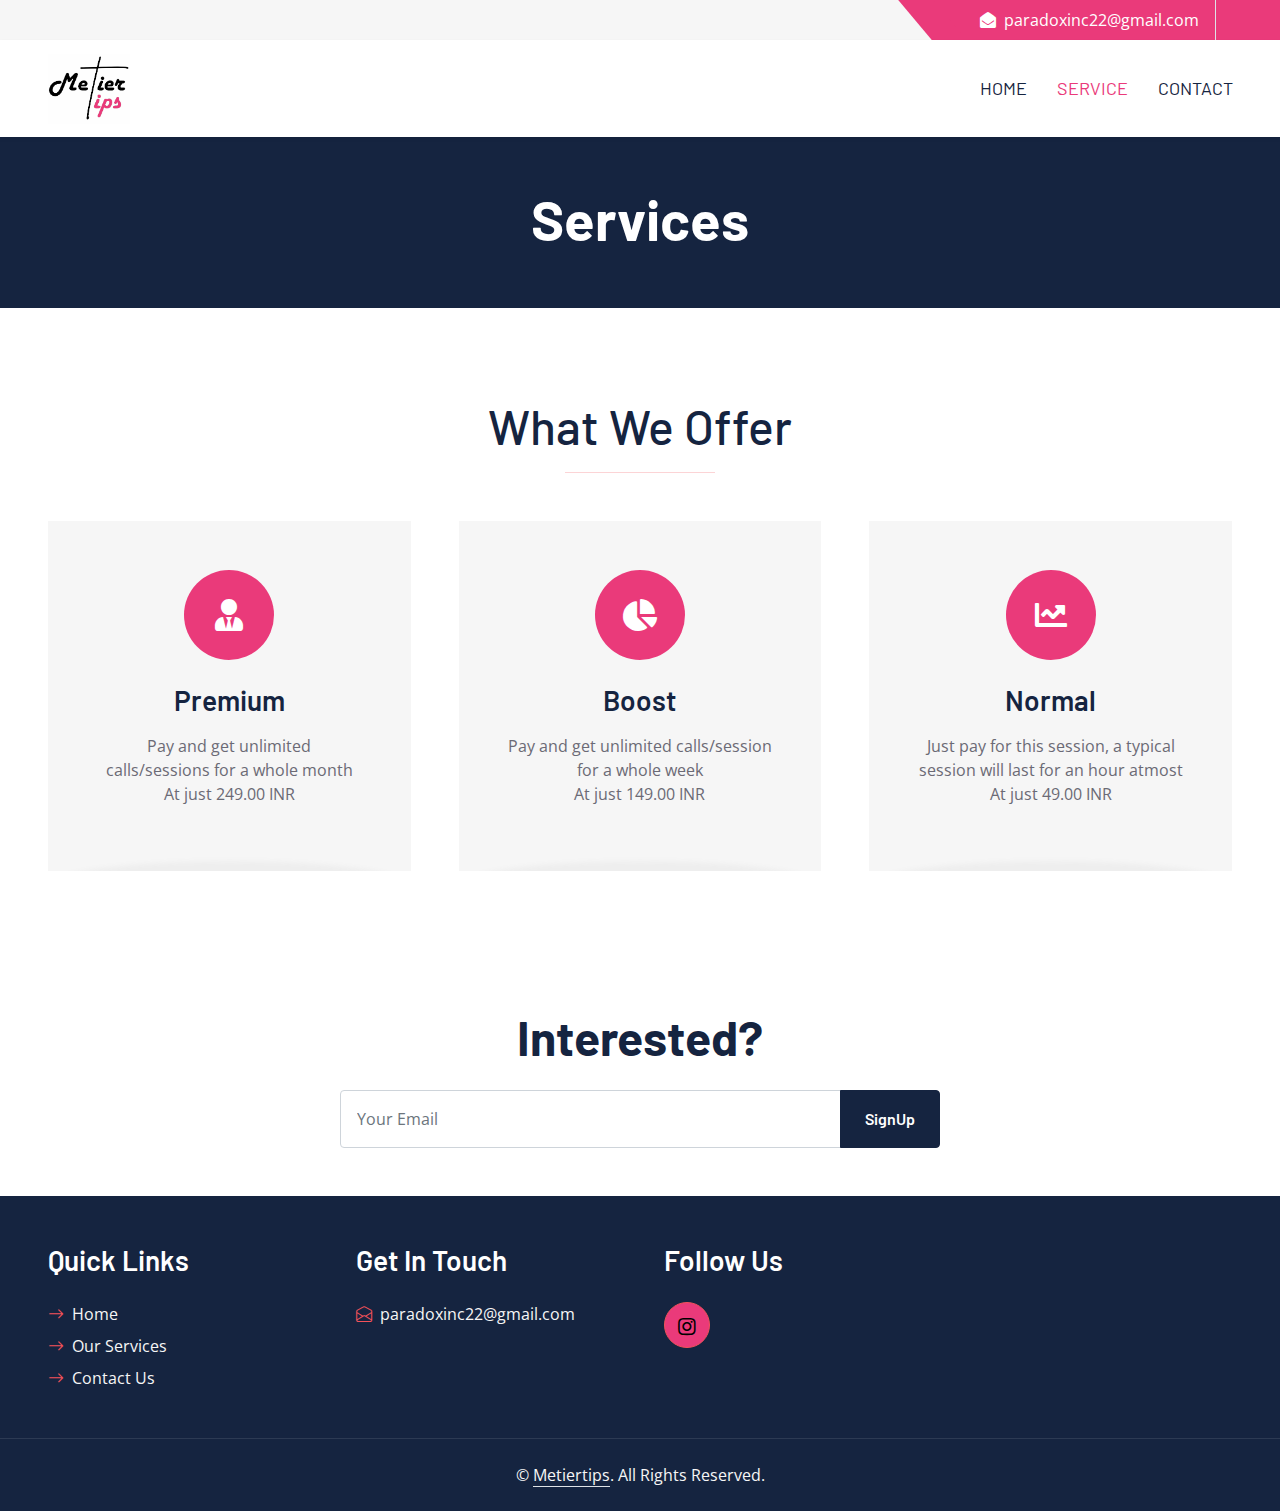
<file: service.html>
<!DOCTYPE html>
<html lang="en">

<head>
    <meta charset="utf-8">
    <title>Metiertips</title>
    <meta content="width=device-width, initial-scale=1.0" name="viewport">
    <meta content="Free HTML Templates" name="keywords">
    <meta content="Free HTML Templates" name="description">

    <!-- Favicon -->
    <link href="img/favicon.ico" rel="icon">

    <!-- Google Web Fonts -->
    <link rel="preconnect" href="https://fonts.googleapis.com">
    <link rel="preconnect" href="https://fonts.gstatic.com" crossorigin>
    <link href="https://fonts.googleapis.com/css2?family=Barlow:wght@500;600;700&family=Open+Sans:wght@400;600&display=swap" rel="stylesheet">

    <!-- Icon Font Stylesheet -->
    <link href="https://cdnjs.cloudflare.com/ajax/libs/font-awesome/5.10.0/css/all.min.css" rel="stylesheet">
    <link href="https://cdn.jsdelivr.net/npm/bootstrap-icons@1.4.1/font/bootstrap-icons.css" rel="stylesheet">

    <!-- Libraries Stylesheet -->
    <link href="lib/owlcarousel/assets/owl.carousel.min.css" rel="stylesheet">

    <!-- Customized Bootstrap Stylesheet -->
    <link href="css/bootstrap.min.css" rel="stylesheet">

    <!-- Template Stylesheet -->
    <link href="css/style.css" rel="stylesheet">
</head>

<div>
    <!-- Topbar Start -->
    <div class="container-fluid bg-secondary ps-5 pe-0 d-none d-lg-block">
        <div class="row gx-0">
            <div class="col-md-6 text-center text-lg-start mb-2 mb-lg-0">
                <!--<div class="d-inline-flex align-items-center">
                    <a class="text-body py-2 pe-3 border-end" href=""><small>FAQs</small></a>
                    <a class="text-body py-2 px-3 border-end" href=""><small>Support</small></a>
                    <a class="text-body py-2 px-3 border-end" href=""><small>Privacy</small></a>
                    <a class="text-body py-2 px-3 border-end" href=""><small>Policy</small></a>
                    <a class="text-body py-2 ps-3" href=""><small>Career</small></a>
                </div>-->
            </div>
            <div class="col-md-6 text-center text-lg-end">
                <div style="background-color: #EA3A7A;" class="position-relative d-inline-flex align-items-center text-white top-shape px-5">
                    <div class="me-3 pe-3 border-end py-2">
                        <p class="m-0"><i class="fa fa-envelope-open me-2"></i>paradoxinc22@gmail.com</p>
                    </div>
                    <!--<div class="py-2">
                        <p class="m-0"><i class="fa fa-phone-alt me-2"></i>+012 345 6789</p>
                    </div>-->
                </div>
            </div>
        </div>
    </div>
    <!-- Topbar End -->


    <!-- Navbar Start -->
    <nav class="navbar navbar-expand-lg bg-white navbar-light shadow-sm px-5 py-3 py-lg-0">
        <a href="index.html" class="navbar-brand p-0">
            <img class="w-100" src="img/logo2.png" alt="Image" height="70" width="70">
        </a>
        <button class="navbar-toggler" type="button" data-bs-toggle="collapse" data-bs-target="#navbarCollapse" title="button">
            <span class="navbar-toggler-icon"></span>
        </button>
        <div class="collapse navbar-collapse" id="navbarCollapse">
            <div class="navbar-nav ms-auto py-0 me-n3">
                <a href="index.html" class="nav-item nav-link">Home</a>
                <a href="service.html" class="nav-item nav-link active">Service</a>
                <a href="contact.html" class="nav-item nav-link">Contact</a>
            </div>
        </div>
    </nav>
    <!-- Navbar End -->


    <!-- Page Header Start -->
    <div class="container-fluid bg-dark p-5">
        <div class="row">
            <div class="col-12 text-center">
                <h1 class="display-4 text-white">Services</h1>
            </div>
        </div>
    </div>
    <!-- Page Header End -->


    <!-- Services Start -->
    <div class="container-fluid py-6 px-5">
        <div class="text-center mx-auto mb-5" style="max-width: 600px;">
            <h5 class="display-5 mb-0">What We Offer</h5>
            <hr class="w-25 mx-auto bg-primary">
        </div>
        <div class="row g-5">
            <div class="col-lg-4 col-md-6">
                <div class="service-item bg-secondary text-center px-5">
                    <div class="d-flex align-items-center justify-content-center text-white rounded-circle mx-auto mb-4" style="width: 90px; height: 90px; background-color:#EA3A7A;">
                        <i style="color: white;" class="fa fa-user-tie fa-2x"></i>
                    </div>
                    <h3 class="mb-3">Premium</h3>
                    <p class="mb-0">Pay and get unlimited calls/sessions for a whole month</p>
                    <p>At just 249.00 INR</p>
                </div>
            </div>
            <div class="col-lg-4 col-md-6">
                <div class="service-item bg-secondary text-center px-5">
                    <div class="d-flex align-items-center justify-content-center text-white rounded-circle mx-auto mb-4" style="width: 90px; height: 90px; background-color:#EA3A7A;">
                        <i style="color: white;" class="fa fa-chart-pie fa-2x"></i>
                    </div>
                    <h3 class="mb-3">Boost</h3>
                    <p class="mb-0">Pay and get unlimited calls/session for a whole week</p>
                    <p>At just 149.00 INR</p>
                </div>
            </div>
            <div class="col-lg-4 col-md-6">
                <div class="service-item bg-secondary text-center px-5">
                    <div class="d-flex align-items-center justify-content-center text-white rounded-circle mx-auto mb-4" style="width: 90px; height: 90px; background-color:#EA3A7A">
                        <i class="fa fa-chart-line fa-2x"></i>
                    </div>
                    <h3 class="mb-3">Normal</h3>
                    <p class="mb-0">Just pay for this session, a typical session will last for an hour atmost</p>
                    <p>At just 49.00 INR</p>
                </div>
            </div>
        </div>
    </div>
    <!-- Services End -->


    <!-- Quote Start -->
    <!--<div class="container-fluid bg-secondary px-0">
        <div class="row g-0">
            <div class="col-lg-6 py-6 px-5">
                <h1 class="display-5 mb-4">Request A Free Quote</h1>
                <p class="mb-4">Kasd vero erat ea amet justo no stet, et elitr no dolore no elitr sea kasd et dolor diam tempor. Nonumy sed dolore no eirmod sit nonumy vero lorem amet stet diam at. Ea at lorem sed et, lorem et rebum ut eirmod gubergren, dolor ea duo diam justo dolor diam ipsum dolore stet stet elitr ut. Ipsum amet labore lorem lorem diam magna sea, eos sed dolore elitr.</p>
                <form>
                    <div class="row gx-3">
                        <div class="col-6">
                            <div class="form-floating">
                                <input type="text" class="form-control" id="form-floating-1" placeholder="John Doe">
                                <label for="form-floating-1">Full Name</label>
                            </div>
                        </div>
                        <div class="col-6">
                            <div class="form-floating mb-3">
                                <input type="email" class="form-control" id="form-floating-2" placeholder="name@example.com">
                                <label for="form-floating-2">Email address</label>
                            </div>
                        </div>
                        <div class="col-6">
                            <div class="form-floating">
                                <select class="form-select" id="floatingSelect" aria-label="Financial Consultancy">
                                    <option selected>Financial Consultancy</option>
                                    <option value="1">Strategy Consultancy</option>
                                    <option value="2">Tax Consultancy</option>
                                </select>
                                <label for="floatingSelect">Select A Service</label>
                            </div>
                        </div>
                        <div class="col-6">
                            <button class="btn btn-primary w-100 h-100" type="submit">Request A Quote</button>
                        </div>
                    </div>
                </form>
            </div>
            <div class="col-lg-6" style="min-height: 400px;">
                <div class="position-relative h-100">
                    <img class="position-absolute w-100 h-100" src="img/quote.jpg" style="object-fit: cover;" title="img">
                </div>
            </div>
        </div>
    </div>-->
    <!-- Quote End -->


    <!-- Footer Start -->
    <div class="container-fluid text-secondary p-5">
        <div class="row g-5">
            <div class="col-12 text-center">
                <h1 class="display-5 mb-4">Interested?</h1>
                <form class="mx-auto" method="post" name="google-sheet" style="max-width: 600px;">
                    <div class="input-group">
                        <input type="text" class="form-control border-black p-3" name="email" placeholder="Your Email">
                        <input class="btn btn-dark px-4" name="submit" value="SignUp" type="submit">
                    </div>
                </form>
            </div>
        </div>
    </div>
    <div class="container-fluid bg-dark text-secondary p-5">
        <div class="row g-5">
            <div class="col-lg-3 col-md-6">
                <h3 class="text-white mb-4">Quick Links</h3>
                <div class="d-flex flex-column justify-content-start">
                    <a class="text-secondary mb-2" href="index.html"><i class="bi bi-arrow-right text-primary me-2"></i>Home</a>
                    <a class="text-secondary mb-2" href="service.html"><i class="bi bi-arrow-right text-primary me-2"></i>Our Services</a>
                    <a class="text-secondary" href="contact.html"><i class="bi bi-arrow-right text-primary me-2"></i>Contact Us</a>
                </div>
            </div>
            <div class="col-lg-3 col-md-6">
                <h3 class="text-white mb-4">Get In Touch</h3>
                <p class="mb-2"><i class="bi bi-envelope-open text-primary me-2"></i>paradoxinc22@gmail.com</p>
            </div>
            <div class="col-lg-3 col-md-6">
                <h3 class="text-white mb-4">Follow Us</h3>
                <div class="d-flex">
                    <a class="btn btn-lg btn-primary btn-lg-square rounded-circle" href="https://instagram.com/metiertips?utm_source=qr&igshid=MzNlNGNkZWQ4Mg%3D%3D"><i class="fab fa-instagram fw-normal"></i></a>
                </div>
            </div>
        </div>
    </div>
    <div class="container-fluid bg-dark text-secondary text-center border-top py-4 px-5" style="border-color: rgba(256, 256, 256, .1) !important;">
        <p class="m-0">&copy; <a class="text-secondary border-bottom" href="#">Metiertips</a>. All Rights Reserved. <!--Designed by <a class="text-secondary border-bottom" href="https://htmlcodex.com">HTML Codex</a>--></p>
    </div>
    <!-- Footer End -->


    <!-- Back to Top -->
    <a href="#" class="btn btn-lg btn-primary btn-lg-square rounded-circle back-to-top"><i class="bi bi-arrow-up"></i></a>

    <script>
        const scriptURL = 'https://script.google.com/macros/s/AKfycby30BxXdWznlCoS9sh3Nx0JvMDrjUx5ijbHAWKhpyMb3xZQyb-mo8yEllBY6YB_Yf0V7A/exec'
        const form = document.forms['google-sheet']

        form.addEventListener('submit', e => {
          e.preventDefault()
          fetch(scriptURL, { method: 'POST', body: new FormData(form)})
            .then(response => alert("Thanks for Contacting us..! We Will Contact You Soon..."))
            .catch(error => console.error('Error!', error.message))
        })
      </script>

    <!-- JavaScript Libraries -->
    <script src="https://code.jquery.com/jquery-3.4.1.min.js"></script>
    <script src="https://cdn.jsdelivr.net/npm/bootstrap@5.0.0/dist/js/bootstrap.bundle.min.js"></script>
    <script src="lib/easing/easing.min.js"></script>
    <script src="lib/waypoints/waypoints.min.js"></script>
    <script src="lib/owlcarousel/owl.carousel.min.js"></script>

    <!-- Template Javascript -->
    <script src="js/main.js"></script>
</body>

</html>
</file>
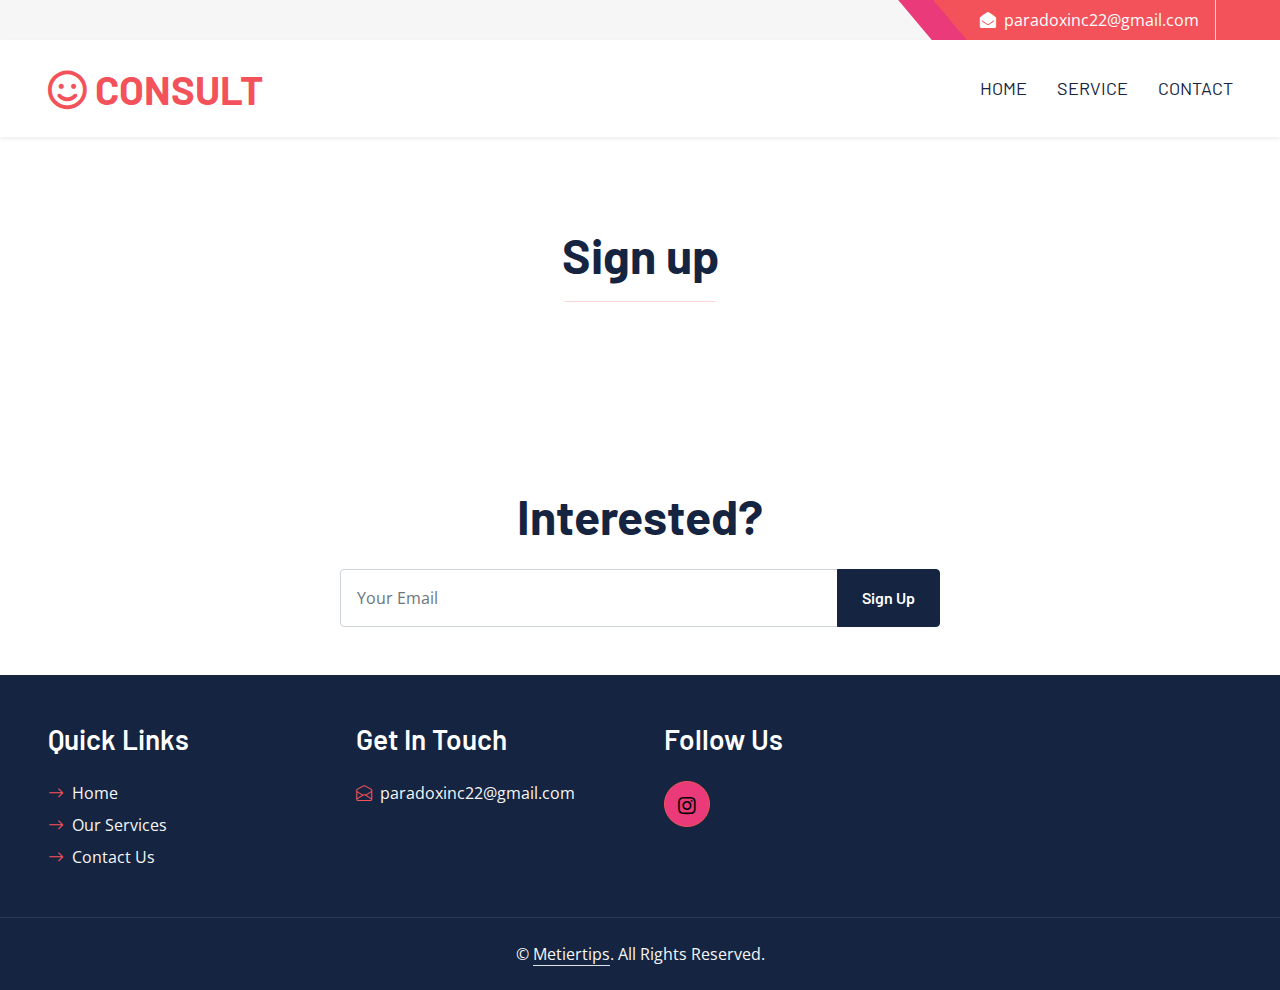
<file: signup.html>
<!DOCTYPE html>
<html lang="en">

<head>
    <meta charset="utf-8">
    <title>CONSULT - Consultancy Website Template</title>
    <meta content="width=device-width, initial-scale=1.0" name="viewport">
    <meta content="Free HTML Templates" name="keywords">
    <meta content="Free HTML Templates" name="description">

    <!-- Favicon -->
    <link href="img/favicon.ico" rel="icon">

    <!-- Google Web Fonts -->
    <link rel="preconnect" href="https://fonts.googleapis.com">
    <link rel="preconnect" href="https://fonts.gstatic.com" crossorigin>
    <link href="https://fonts.googleapis.com/css2?family=Barlow:wght@500;600;700&family=Open+Sans:wght@400;600&display=swap" rel="stylesheet">

    <!-- Icon Font Stylesheet -->
    <link href="https://cdnjs.cloudflare.com/ajax/libs/font-awesome/5.10.0/css/all.min.css" rel="stylesheet">
    <link href="https://cdn.jsdelivr.net/npm/bootstrap-icons@1.4.1/font/bootstrap-icons.css" rel="stylesheet">

    <!-- Libraries Stylesheet -->
    <link href="lib/owlcarousel/assets/owl.carousel.min.css" rel="stylesheet">

    <!-- Customized Bootstrap Stylesheet -->
    <link href="css/bootstrap.min.css" rel="stylesheet">

    <!-- Template Stylesheet -->
    <link href="css/style.css" rel="stylesheet">
</head>

<div>
    <!-- Topbar Start -->
    <div class="container-fluid bg-secondary ps-5 pe-0 d-none d-lg-block">
        <div class="row gx-0">
            <div class="col-md-6 text-center text-lg-start mb-2 mb-lg-0">
            </div>
            <div class="col-md-6 text-center text-lg-end">
                <div class="position-relative d-inline-flex align-items-center bg-primary text-white top-shape px-5">
                    <div class="me-3 pe-3 border-end py-2">
                        <p class="m-0"><i class="fa fa-envelope-open me-2"></i>paradoxinc22@gmail.com</p>
                    </div>
                </div>
            </div>
        </div>
    </div>
    <!-- Topbar End -->


    <!-- Navbar Start -->
    <nav class="navbar navbar-expand-lg bg-white navbar-light shadow-sm px-5 py-3 py-lg-0">
        <a href="index.html" class="navbar-brand p-0">
            <h1 class="m-0 text-uppercase text-primary"><i class="far fa-smile text-primary me-2"></i>consult</h1>
        </a>
        <button class="navbar-toggler" type="button" data-bs-toggle="collapse" data-bs-target="#navbarCollapse" title="button">
            <span class="navbar-toggler-icon"></span>
        </button>
        <div class="collapse navbar-collapse" id="navbarCollapse">
            <div class="navbar-nav ms-auto py-0 me-n3">
                <a href="index.html" class="nav-item nav-link">Home</a>
                <a href="service.html" class="nav-item nav-link">Service</a>
                <a href="contact.html" class="nav-item nav-link">Contact</a>
            </div>
        </div>
    </nav>
    <!-- Navbar End -->


    <!-- Page Header Start -->
    <!--<div class="container-fluid bg-dark p-5">
        <div class="row">
            <div class="col-12 text-center">
                <h1 class="display-4 text-white">Our Team</h1>
                <a href="">Home</a>
                <i class="far fa-square text-primary px-2"></i>
                <a href="">Our Team</a>
            </div>
        </div>
    </div>-->
    <!-- Page Header End -->


    <!-- Team Start -->
    <div class="container-fluid py-6 px-5">
        <div class="text-center mx-auto mb-5" style="max-width: 600px;">
            <h1 class="display-5 mb-0">Sign up</h1>
            <hr class="w-25 mx-auto bg-primary">
        </div>
    </div>
    <!-- Team End -->
    <div class="container-fluid text-secondary p-5">
        <div class="row g-5">
            <div class="col-12 text-center">
                <h1 class="display-5 mb-4">Interested?</h1>
                <form class="mx-auto" style="max-width: 600px;">
                    <div class="input-group">
                        <input type="text" class="form-control border-black p-3" placeholder="Your Email">
                        <button class="btn btn-dark px-4">Sign Up</button>
                    </div>
                </form>
            </div>
        </div>
    </div>

    <!-- Footer Start -->
    <div class="container-fluid bg-dark text-secondary p-5">
        <div class="row g-5">
            <div class="col-lg-3 col-md-6">
                <h3 class="text-white mb-4">Quick Links</h3>
                <div class="d-flex flex-column justify-content-start">
                    <a class="text-secondary mb-2" href="index.html"><i class="bi bi-arrow-right text-primary me-2"></i>Home</a>
                    <a class="text-secondary mb-2" href="service.html"><i class="bi bi-arrow-right text-primary me-2"></i>Our Services</a>
                    <a class="text-secondary" href="contact.html"><i class="bi bi-arrow-right text-primary me-2"></i>Contact Us</a>
                </div>
            </div>
            <div class="col-lg-3 col-md-6">
                <h3 class="text-white mb-4">Get In Touch</h3>
                <p class="mb-2"><i class="bi bi-envelope-open text-primary me-2"></i>paradoxinc22@gmail.com</p>
            </div>
            <div class="col-lg-3 col-md-6">
                <h3 class="text-white mb-4">Follow Us</h3>
                <div class="d-flex">
                    <a class="btn btn-lg btn-primary btn-lg-square rounded-circle" href="#"><i class="fab fa-instagram fw-normal"></i></a>
                </div>
            </div>
        </div>
    </div>
    <div class="container-fluid bg-dark text-secondary text-center border-top py-4 px-5" style="border-color: rgba(256, 256, 256, .1) !important;">
        <p class="m-0">&copy; <a class="text-secondary border-bottom" href="#">Metiertips</a>. All Rights Reserved. <!--Designed by <a class="text-secondary border-bottom" href="https://htmlcodex.com">HTML Codex</a>--></p>
    </div>
    <!-- Footer End -->


    <!-- Back to Top -->
    <a href="#" class="btn btn-lg btn-primary btn-lg-square rounded-circle back-to-top"><i class="bi bi-arrow-up"></i></a>


    <!-- JavaScript Libraries -->
    <script src="https://code.jquery.com/jquery-3.4.1.min.js"></script>
    <script src="https://cdn.jsdelivr.net/npm/bootstrap@5.0.0/dist/js/bootstrap.bundle.min.js"></script>
    <script src="lib/easing/easing.min.js"></script>
    <script src="lib/waypoints/waypoints.min.js"></script>
    <script src="lib/owlcarousel/owl.carousel.min.js"></script>

    <!-- Template Javascript -->
    <script src="js/main.js"></script>
</body>

</html>
</file>
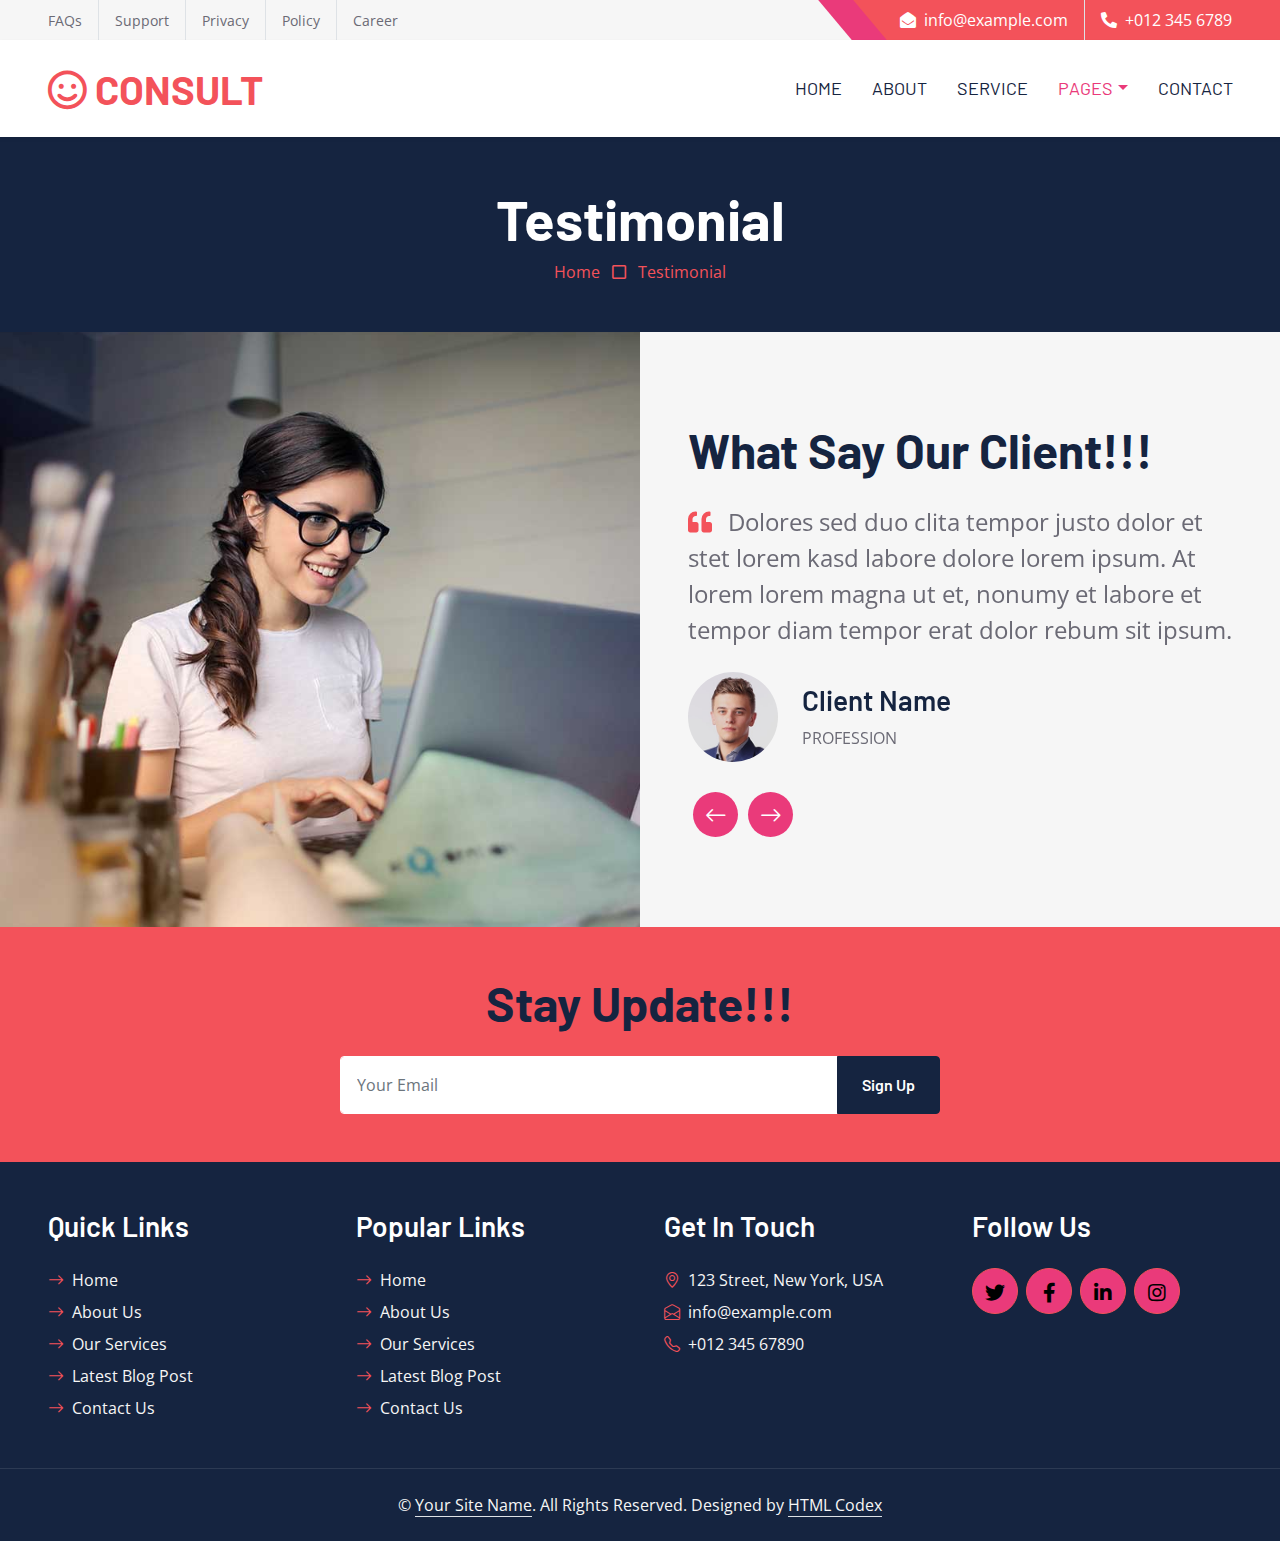
<file: testimonial.html>
<!DOCTYPE html>
<html lang="en">

<head>
    <meta charset="utf-8">
    <title>CONSULT - Consultancy Website Template</title>
    <meta content="width=device-width, initial-scale=1.0" name="viewport">
    <meta content="Free HTML Templates" name="keywords">
    <meta content="Free HTML Templates" name="description">

    <!-- Favicon -->
    <link href="img/favicon.ico" rel="icon">

    <!-- Google Web Fonts -->
    <link rel="preconnect" href="https://fonts.googleapis.com">
    <link rel="preconnect" href="https://fonts.gstatic.com" crossorigin>
    <link href="https://fonts.googleapis.com/css2?family=Barlow:wght@500;600;700&family=Open+Sans:wght@400;600&display=swap" rel="stylesheet"> 

    <!-- Icon Font Stylesheet -->
    <link href="https://cdnjs.cloudflare.com/ajax/libs/font-awesome/5.10.0/css/all.min.css" rel="stylesheet">
    <link href="https://cdn.jsdelivr.net/npm/bootstrap-icons@1.4.1/font/bootstrap-icons.css" rel="stylesheet">

    <!-- Libraries Stylesheet -->
    <link href="lib/owlcarousel/assets/owl.carousel.min.css" rel="stylesheet">

    <!-- Customized Bootstrap Stylesheet -->
    <link href="css/bootstrap.min.css" rel="stylesheet">

    <!-- Template Stylesheet -->
    <link href="css/style.css" rel="stylesheet">
</head>

<div>
    <!-- Topbar Start -->
    <div class="container-fluid bg-secondary ps-5 pe-0 d-none d-lg-block">
        <div class="row gx-0">
            <div class="col-md-6 text-center text-lg-start mb-2 mb-lg-0">
                <div class="d-inline-flex align-items-center">
                    <a class="text-body py-2 pe-3 border-end" href=""><small>FAQs</small></a>
                    <a class="text-body py-2 px-3 border-end" href=""><small>Support</small></a>
                    <a class="text-body py-2 px-3 border-end" href=""><small>Privacy</small></a>
                    <a class="text-body py-2 px-3 border-end" href=""><small>Policy</small></a>
                    <a class="text-body py-2 ps-3" href=""><small>Career</small></a>
                </div>
            </div>
            <div class="col-md-6 text-center text-lg-end">
                <div class="position-relative d-inline-flex align-items-center bg-primary text-white top-shape px-5">
                    <div class="me-3 pe-3 border-end py-2">
                        <p class="m-0"><i class="fa fa-envelope-open me-2"></i>info@example.com</p>
                    </div>
                    <div class="py-2">
                        <p class="m-0"><i class="fa fa-phone-alt me-2"></i>+012 345 6789</p>
                    </div>
                </div>
            </div>
        </div>
    </div>
    <!-- Topbar End -->


    <!-- Navbar Start -->
    <nav class="navbar navbar-expand-lg bg-white navbar-light shadow-sm px-5 py-3 py-lg-0">
        <a href="index.html" class="navbar-brand p-0">
            <h1 class="m-0 text-uppercase text-primary"><i class="far fa-smile text-primary me-2"></i>consult</h1>
        </a>
        <button class="navbar-toggler" type="button" data-bs-toggle="collapse" data-bs-target="#navbarCollapse">
            <span class="navbar-toggler-icon"></span>
        </button>
        <div class="collapse navbar-collapse" id="navbarCollapse">
            <div class="navbar-nav ms-auto py-0 me-n3">
                <a href="index.html" class="nav-item nav-link">Home</a>
                <a href="about.html" class="nav-item nav-link">About</a>
                <a href="service.html" class="nav-item nav-link">Service</a>
                <div class="nav-item dropdown">
                    <a href="#" class="nav-link dropdown-toggle active" data-bs-toggle="dropdown">Pages</a>
                    <div class="dropdown-menu m-0">
                        <a href="blog.html" class="dropdown-item">Blog Grid</a>
                        <a href="detail.html" class="dropdown-item">Blog Detail</a>
                        <a href="feature.html" class="dropdown-item">Features</a>
                        <a href="quote.html" class="dropdown-item">Quote Form</a>
                        <a href="team.html" class="dropdown-item">The Team</a>
                        <a href="testimonial.html" class="dropdown-item active">Testimonial</a>
                    </div>
                </div>
                <a href="contact.html" class="nav-item nav-link">Contact</a>
            </div>
        </div>
    </nav>
    <!-- Navbar End -->


    <!-- Page Header Start -->
    <div class="container-fluid bg-dark p-5">
        <div class="row">
            <div class="col-12 text-center">
                <h1 class="display-4 text-white">Testimonial</h1>
                <a href="">Home</a>
                <i class="far fa-square text-primary px-2"></i>
                <a href="">Testimonial</a>
            </div>
        </div>
    </div>
    <!-- Page Header End -->


    <!-- Testimonial Start -->
    <div class="container-fluid bg-secondary p-0">
        <div class="row g-0">
            <div class="col-lg-6" style="min-height: 500px;">
                <div class="position-relative h-100">
                    <img class="position-absolute w-100 h-100" src="img/testimonial.jpg" style="object-fit: cover;">
                </div>
            </div>
            <div class="col-lg-6 py-6 px-5">
                <h1 class="display-5 mb-4">What Say Our Client!!!</h1>
                <div class="owl-carousel testimonial-carousel">
                    <div class="testimonial-item">
                        <p class="fs-4 fw-normal mb-4"><i class="fa fa-quote-left text-primary me-3"></i>Dolores sed duo clita tempor justo dolor et stet lorem kasd labore dolore lorem ipsum. At lorem lorem magna ut et, nonumy et labore et tempor diam tempor erat dolor rebum sit ipsum.</p>
                        <div class="d-flex align-items-center">
                            <img class="img-fluid rounded-circle" src="img/testimonial-1.jpg" alt="">
                            <div class="ps-4">
                                <h3>Client Name</h3>
                                <span class="text-uppercase">Profession</span>
                            </div>
                        </div>
                    </div>
                    <div class="testimonial-item">
                        <p class="fs-4 fw-normal mb-4"><i class="fa fa-quote-left text-primary me-3"></i>Dolores sed duo clita tempor justo dolor et stet lorem kasd labore dolore lorem ipsum. At lorem lorem magna ut et, nonumy et labore et tempor diam tempor erat dolor rebum sit ipsum.</p>
                        <div class="d-flex align-items-center">
                            <img class="img-fluid rounded-circle" src="img/testimonial-2.jpg" alt="">
                            <div class="ps-4">
                                <h3>Client Name</h3>
                                <span class="text-uppercase">Profession</span>
                            </div>
                        </div>
                    </div>
                </div>
            </div>
        </div>
    </div>
    <!-- Testimonial End -->
    

    <!-- Footer Start -->
    <div class="container-fluid bg-primary text-secondary p-5">
        <div class="row g-5">
            <div class="col-12 text-center">
                <h1 class="display-5 mb-4">Stay Update!!!</h1>
                <form class="mx-auto" style="max-width: 600px;">
                    <div class="input-group">
                        <input type="text" class="form-control border-white p-3" placeholder="Your Email">
                        <button class="btn btn-dark px-4">Sign Up</button>
                    </div>
                </form>
            </div>
        </div>
    </div>
    <div class="container-fluid bg-dark text-secondary p-5">
        <div class="row g-5">
            <div class="col-lg-3 col-md-6">
                <h3 class="text-white mb-4">Quick Links</h3>
                <div class="d-flex flex-column justify-content-start">
                    <a class="text-secondary mb-2" href="#"><i class="bi bi-arrow-right text-primary me-2"></i>Home</a>
                    <a class="text-secondary mb-2" href="#"><i class="bi bi-arrow-right text-primary me-2"></i>About Us</a>
                    <a class="text-secondary mb-2" href="#"><i class="bi bi-arrow-right text-primary me-2"></i>Our Services</a>
                    <a class="text-secondary mb-2" href="#"><i class="bi bi-arrow-right text-primary me-2"></i>Latest Blog Post</a>
                    <a class="text-secondary" href="#"><i class="bi bi-arrow-right text-primary me-2"></i>Contact Us</a>
                </div>
            </div>
            <div class="col-lg-3 col-md-6">
                <h3 class="text-white mb-4">Popular Links</h3>
                <div class="d-flex flex-column justify-content-start">
                    <a class="text-secondary mb-2" href="#"><i class="bi bi-arrow-right text-primary me-2"></i>Home</a>
                    <a class="text-secondary mb-2" href="#"><i class="bi bi-arrow-right text-primary me-2"></i>About Us</a>
                    <a class="text-secondary mb-2" href="#"><i class="bi bi-arrow-right text-primary me-2"></i>Our Services</a>
                    <a class="text-secondary mb-2" href="#"><i class="bi bi-arrow-right text-primary me-2"></i>Latest Blog Post</a>
                    <a class="text-secondary" href="#"><i class="bi bi-arrow-right text-primary me-2"></i>Contact Us</a>
                </div>
            </div>
            <div class="col-lg-3 col-md-6">
                <h3 class="text-white mb-4">Get In Touch</h3>
                <p class="mb-2"><i class="bi bi-geo-alt text-primary me-2"></i>123 Street, New York, USA</p>
                <p class="mb-2"><i class="bi bi-envelope-open text-primary me-2"></i>info@example.com</p>
                <p class="mb-0"><i class="bi bi-telephone text-primary me-2"></i>+012 345 67890</p>
            </div>
            <div class="col-lg-3 col-md-6">
                <h3 class="text-white mb-4">Follow Us</h3>
                <div class="d-flex">
                    <a class="btn btn-lg btn-primary btn-lg-square rounded-circle me-2" href="#"><i class="fab fa-twitter fw-normal"></i></a>
                    <a class="btn btn-lg btn-primary btn-lg-square rounded-circle me-2" href="#"><i class="fab fa-facebook-f fw-normal"></i></a>
                    <a class="btn btn-lg btn-primary btn-lg-square rounded-circle me-2" href="#"><i class="fab fa-linkedin-in fw-normal"></i></a>
                    <a class="btn btn-lg btn-primary btn-lg-square rounded-circle" href="#"><i class="fab fa-instagram fw-normal"></i></a>
                </div>
            </div>
        </div>
    </div>
    <div class="container-fluid bg-dark text-secondary text-center border-top py-4 px-5" style="border-color: rgba(256, 256, 256, .1) !important;">
        <p class="m-0">&copy; <a class="text-secondary border-bottom" href="#">Your Site Name</a>. All Rights Reserved. Designed by <a class="text-secondary border-bottom" href="https://htmlcodex.com">HTML Codex</a></p>
    </div>
    <!-- Footer End -->


    <!-- Back to Top -->
    <a href="#" class="btn btn-lg btn-primary btn-lg-square rounded-circle back-to-top"><i class="bi bi-arrow-up"></i></a>


    <!-- JavaScript Libraries -->
    <script src="https://code.jquery.com/jquery-3.4.1.min.js"></script>
    <script src="https://cdn.jsdelivr.net/npm/bootstrap@5.0.0/dist/js/bootstrap.bundle.min.js"></script>
    <script src="lib/easing/easing.min.js"></script>
    <script src="lib/waypoints/waypoints.min.js"></script>
    <script src="lib/owlcarousel/owl.carousel.min.js"></script>

    <!-- Template Javascript -->
    <script src="js/main.js"></script>
</body>

</html>
</file>
<file: css/style.css>
/********** Template CSS **********/
:root {
    --primary: #EA3A7A;
    --secondary: #F6F6F6;
    --light: #FFFFFF;
    --dark: #152440;
}

h1,
h2,
.font-weight-bold {
    font-weight: 700 !important;
}

h3,
h4,
.font-weight-semi-bold {
    font-weight: 600 !important;
}

h5,
h6,
.font-weight-medium {
    font-weight: 500 !important;
}

.pt-6 {
    padding-top: 90px;
}

.pb-6 {
    padding-bottom: 90px;
}

.py-6 {
    padding-top: 90px;
    padding-bottom: 90px;
}

.btn {
    font-family: 'Barlow', sans-serif;
    font-weight: 600;
    transition: .5s;
}

.btn-primary {
    background-color:#EA3A7A;
}

.btn-square {
    width: 36px;
    height: 36px;
}

.btn-sm-square {
    width: 28px;
    height: 28px;
}

.btn-lg-square {
    width: 46px;
    height: 46px;
}

.btn-square,
.btn-sm-square,
.btn-lg-square {
    padding-left: 0;
    padding-right: 0;
    text-align: center;
}

.back-to-top {
    position: fixed;
    display: none;
    right: 45px;
    bottom: 45px;
    z-index: 99;
}

.top-shape::before {
    position: absolute;
    content: "";
    width: 35px;
    height: 100%;
    top: 0;
    left: -17px;
    background: var(--primary);
    transform: skew(40deg);
}

.navbar-light .navbar-nav .nav-link {
    font-family: 'Barlow', sans-serif;
    padding: 35px 15px;
    font-size: 18px;
    text-transform: uppercase;
    color: var(--dark);
    outline: none;
    transition: .5s;
}

.sticky-top.navbar-light .navbar-nav .nav-link {
    padding: 20px 15px;
}

.navbar-light .navbar-nav .nav-link:hover,
.navbar-light .navbar-nav .nav-link.active {
    color: var(--primary);
}

@media (max-width: 991.98px) {
    .navbar-light .navbar-nav .nav-link  {
        padding: 10px 0;
    }
}

.carousel-caption {
    top: 0;
    left: 0;
    right: 0;
    bottom: 0;
    background: rgba(21, 36, 64, .7);
    z-index: 1;
}

@media (max-width: 576px) {
    .carousel-caption h5 {
        font-size: 14px;
        font-weight: 500 !important;
    }

    .carousel-caption h1 {
        font-size: 30px;
        font-weight: 600 !important;
    }
}

.carousel-control-prev,
.carousel-control-next {
    width: 10%;
}

.carousel-control-prev-icon,
.carousel-control-next-icon {
    width: 3rem;
    height: 3rem;
}

.service-item {
    position: relative;
    overflow: hidden;
    height: 350px;
    display: flex;
    flex-direction: column;
    align-items: center;
    justify-content: center;
    transition: .3s;
}

.service-item::after {
    position: absolute;
    content: "";
    width: 100%;
    height: 50px;
    bottom: -50px;
    left: 0;
    background: var(--light);
    border-radius: 100% 100% 0 0;
    box-shadow: 0px -10px 5px #EEEEEE;
    transition: .5s;
}

.service-item:hover::after {
    bottom: -25px;
}

.service-item p {
    transition: .3s;
}

.service-item:hover p {
    margin-bottom: 25px !important;
}

.team-item img {
    transform: scale(1.15);
    margin-left: -30px;
    transition: .5s;
}

.team-item:hover img {
    margin-left: 0;
}

.team-item .team-text {
    left: -100%;
    transition: .5s;
}

.team-item .team-text::after {
    position: absolute;
    content: "";
    width: 0;
    height: 0;
    top: 50%;
    right: -60px;
    margin-top: -30px;
    border: 30px solid;
    border-color: transparent transparent transparent var(--primary);
}

.team-item:hover .team-text {
    left: 0;
}

.testimonial-carousel .owl-nav {
    margin-top: 30px;
    display: flex;
    justify-content: start;
}

.testimonial-carousel .owl-nav .owl-prev,
.testimonial-carousel .owl-nav .owl-next{
    position: relative;
    margin: 0 5px;
    width: 45px;
    height: 45px;
    display: flex;
    align-items: center;
    justify-content: center;
    color: #FFFFFF;
    background: var(--primary);
    font-size: 22px;
    border-radius: 45px;
    transition: .5s;
}

.testimonial-carousel .owl-nav .owl-prev:hover,
.testimonial-carousel .owl-nav .owl-next:hover {
    color: var(--dark);
}

.testimonial-carousel .owl-item img {
    width: 90px;
    height: 90px;
}

.blog-item img {
    transition: .5s;
}

.blog-item:hover img {
    transform: scale(1.1);
}

#snackbar {
    visibility: hidden;
    min-width: 250px;
    margin-left: -125px;
    background-color: #333;
    color: #fff;
    text-align: center;
    border-radius: 2px;
    padding: 16px;
    position: fixed;
    z-index: 1;
    left: 50%;
    bottom: 30px;
    font-size: 17px;
  }

  #snackbar.show {
    visibility: visible;
    -webkit-animation: fadein 0.5s, fadeout 0.5s 2.5s;
    animation: fadein 0.5s, fadeout 0.5s 2.5s;
  }

  @-webkit-keyframes fadein {
    from {bottom: 0; opacity: 0;}
    to {bottom: 30px; opacity: 1;}
  }

  @keyframes fadein {
    from {bottom: 0; opacity: 0;}
    to {bottom: 30px; opacity: 1;}
  }

  @-webkit-keyframes fadeout {
    from {bottom: 30px; opacity: 1;}
    to {bottom: 0; opacity: 0;}
  }

  @keyframes fadeout {
    from {bottom: 30px; opacity: 1;}
    to {bottom: 0; opacity: 0;}
  }
</file>
